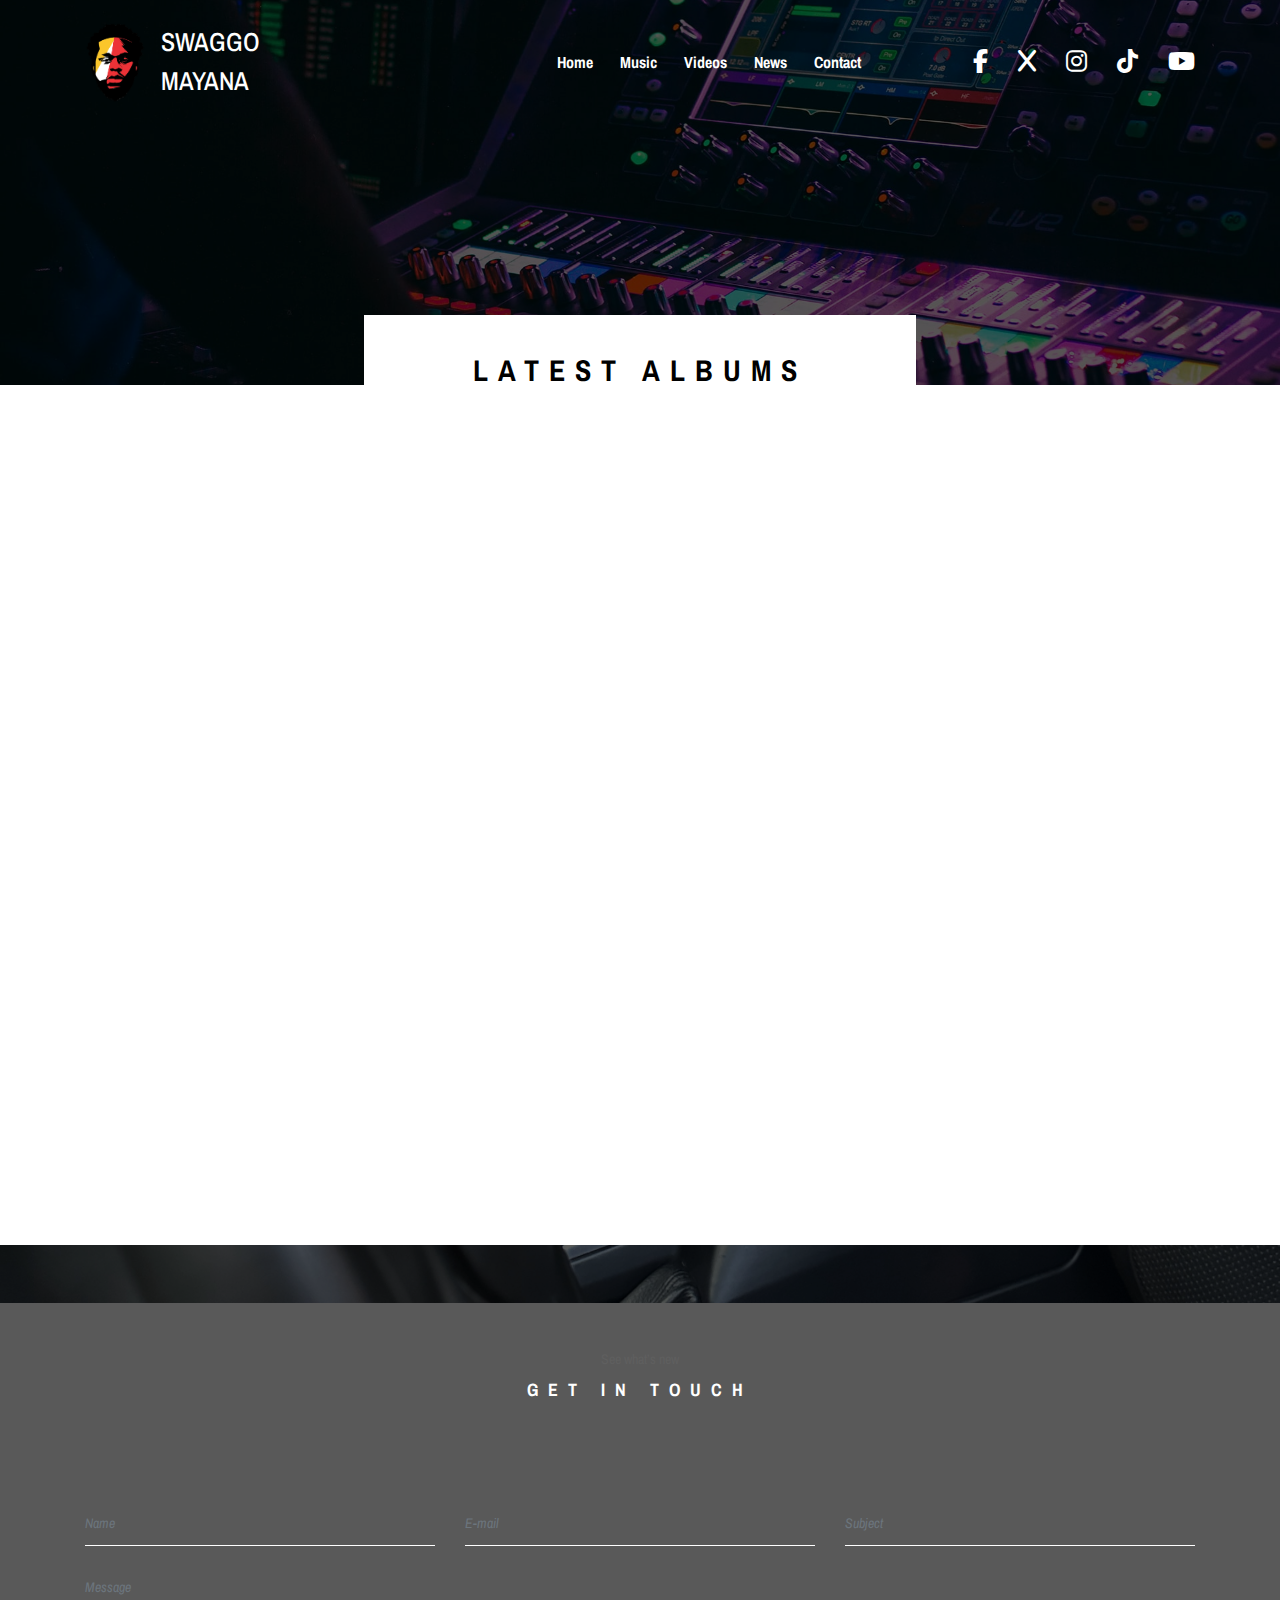
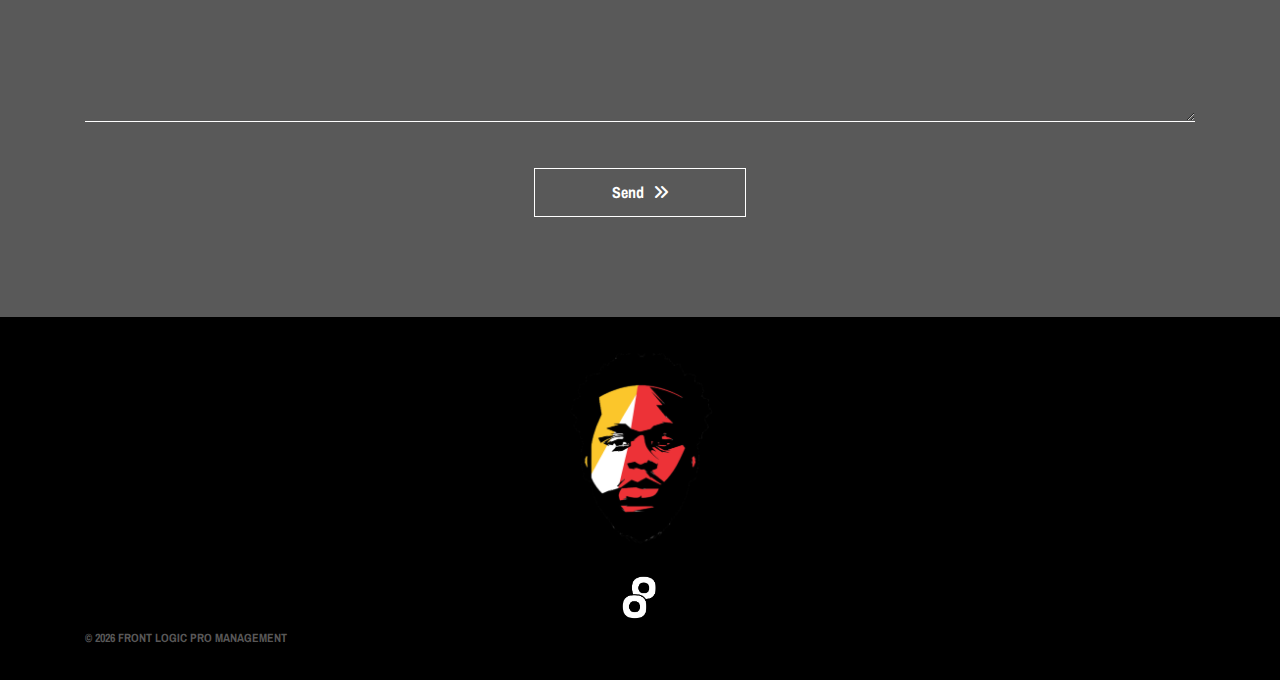
<file: albums-store.html>
<!DOCTYPE html>
<html lang="en">

<head>
    <meta charset="UTF-8">
    <meta name="description" content="">
    <meta http-equiv="X-UA-Compatible" content="IE=edge">
    <meta name="viewport" content="width=device-width, initial-scale=1, shrink-to-fit=no">
    <!-- The above 4 meta tags *must* come first in the head; any other head content must come *after* these tags -->

    <!-- Title -->
    <title>SWAGGO MAYANA - Modern Music </title>

    <!-- Favicon -->
    <link rel="icon" href="img/core-img/favicon.ico">

    <!-- Stylesheet -->
    <link rel="stylesheet" href="style.css">
    <style>
        .music-albums {
            display: flex;
            flex-wrap: wrap;
            justify-content: center;
            gap: 20px;
            padding: 2rem 1rem 1rem 1rem;
        }

        .music-player iframe {
            max-width: 100%;
            height: 380px;
        }

        @media (max-width: 640px) {
            .music-player iframe {
                width: 100%;
                height: 380px;
                margin-top: 2rem;
            }
        }

        /* Specific adjustment for Audiomack */
        .music-player[data-service="audiomack"] iframe {
            height: 400px;
        }
    </style>
    <link rel="stylesheet" href="https://cdnjs.cloudflare.com/ajax/libs/font-awesome/6.4.0/css/all.min.css">

</head>

<body>
    <!-- Preloader -->
    <div class="preloader d-flex align-items-center justify-content-center">
        <div class="lds-ellipsis">
            <div></div>
            <div></div>
            <div></div>
            <div></div>
        </div>
    </div>

    <!-- ##### Header Area Start ##### -->
    <header class="header-area">
        <!-- Navbar Area -->
        <div class="oneMusic-main-menu">
            <div class="classy-nav-container breakpoint-off">
                <div class="container">
                    <!-- Menu -->
                    <nav class="classy-navbar justify-content-between" id="oneMusicNav">

                        <!-- Nav brand -->
                        <a href="index.html" class="nav-brand" style="display: flex;"><img src="img/core-img/logo.png"
                                width="60" height="60" alt=""><span style="color: white; margin-left: 1rem;">SWAGGO
                                MAYANA</span></a>

                        <!-- Navbar Toggler -->
                        <div class="classy-navbar-toggler">
                            <span class="navbarToggler"><span></span><span></span><span></span></span>
                        </div>

                        <!-- Menu -->
                        <div class="classy-menu">

                            <!-- Close Button -->
                            <div class="classycloseIcon">
                                <div class="cross-wrap"><span class="top"></span><span class="bottom"></span></div>
                            </div>

                            <!-- Nav Start -->
                            <div class="classynav">
                                <ul>
                                    <li><a href="index.html">Home</a></li>
                                    <li><a href="albums-store.html">Music</a></li>
                                    <li><a href="videos.html">Videos</a></li>
                                    <li><a href="blog.html">News</a></li>
                                    <li><a href="contact.html">Contact</a></li>
                                </ul>


                                <div class="login-register-cart-button d-flex align-items-center">
                                    <div class="contact-social-info" style="display: flex; gap: 30px;">
                                        <a href="https://web.facebook.com/SwaggoMayana/" data-toggle="tooltip"
                                            data-placement="top" title="Facebook">
                                            <i class="fab fa-facebook-f" aria-hidden="true"
                                                style="font-size: 24px; color: white;"></i>
                                        </a>
                                        <a href="https://x.com/SwaggoMayana" data-toggle="tooltip" data-placement="top"
                                            title="Twitter">
                                            <i class="fab fa-x" aria-hidden="true"
                                                style="font-size: 24px; color: white;"></i>
                                        </a>
                                        <a href="https://www.instagram.com/swaggomayana/" data-toggle="tooltip"
                                            data-placement="top" title="Instagram">
                                            <i class="fab fa-instagram" aria-hidden="true"
                                                style="font-size: 24px; color: white;"></i>
                                        </a>
                                        <a href="https://www.tiktok.com/@swaggomayana" data-toggle="tooltip"
                                            data-placement="top" title="TikTok">
                                            <i class="fab fa-tiktok" aria-hidden="true"
                                                style="font-size: 24px; color: white;"></i>
                                        </a>
                                        <a href="https://www.youtube.com/@swaggomayana" data-toggle="tooltip"
                                            data-placement="top" title="YouTube">
                                            <i class="fab fa-youtube" aria-hidden="true"
                                                style="font-size: 24px; color: white;"></i>
                                        </a>
                                    </div>
                                </div>
                            </div>
                            <!-- Nav End -->

                        </div>
                    </nav>
                </div>
            </div>
        </div>
    </header>
    <!-- ##### Header Area End ##### -->

    <!-- ##### Breadcumb Area Start ##### -->
    <section class="breadcumb-area bg-img bg-overlay" style="background-image: url(img/bg-img/breadcumb3.jpg);">
        <div class="bradcumbContent">
            <h2>Latest Albums</h2>
        </div>
    </section>
    <!-- ##### Breadcumb Area End ##### -->

    <div class="music-albums">
        <div class="music-player" data-service="spotify" data-id="6XeIkswgcdsPIEDInL0VRS"></div>
        <div class="music-player" data-service="spotify" data-id="56NqUtakzaVRKOXvtlycYe"></div>
        <div class="music-player" data-service="spotify" data-id="22rOjbIatASV06Em8LYWLa"></div>
        <div class="music-player" data-service="apple" data-id="1721166798"></div>
        <div class="music-player" data-service="audiomack" data-artist="Swaggomayana" data-album="blood-sweat-love">
        </div>
    </div>



    <!-- ##### Contact Area Start ##### -->
    <section class="contact-area section-padding-100 bg-img bg-overlay bg-fixed has-bg-img"
        style="background-image: url(img/bg-img/bg-2.jpg);">
        <div class="container">
            <div class="row">
                <div class="col-12">
                    <div class="section-heading white">
                        <p>See what’s new</p>
                        <h2>Get In Touch</h2>
                    </div>
                </div>
            </div>

            <div class="row">
                <div class="col-12">
                    <!-- Contact Form Area -->
                    <div class="contact-form-area">
                        <form action="#" method="post">
                            <div class="row">
                                <div class="col-md-6 col-lg-4">
                                    <div class="form-group">
                                        <input type="text" class="form-control" id="name" placeholder="Name">
                                    </div>
                                </div>
                                <div class="col-md-6 col-lg-4">
                                    <div class="form-group">
                                        <input type="email" class="form-control" id="email" placeholder="E-mail">
                                    </div>
                                </div>
                                <div class="col-lg-4">
                                    <div class="form-group">
                                        <input type="text" class="form-control" id="subject" placeholder="Subject">
                                    </div>
                                </div>
                                <div class="col-12">
                                    <div class="form-group">
                                        <textarea name="message" class="form-control" id="message" cols="30" rows="10"
                                            placeholder="Message"></textarea>
                                    </div>
                                </div>
                                <div class="col-12 text-center">
                                    <button class="btn oneMusic-btn mt-30" type="submit">Send <i
                                            class="fa fa-angle-double-right"></i></button>
                                </div>
                            </div>
                        </form>
                    </div>
                </div>
            </div>
        </div>
    </section>
    <!-- ##### Contact Area End ##### -->

    <!-- ##### Footer Area Start ##### -->
    <footer class="footer-area">
        <div class="container">
            <div class="row justify-content-center mb-4">
                <div class="col-12 text-center">
                    <a href="#"><img src="img/core-img/logo.png" alt="Logo" style="max-width: 150px; height: auto;"></a>
                </div>
            </div>
            <div class="row justify-content-center mb-1">
                <div class="col-12 text-center">
                    <a href="#"><img src="img/core-img/company_1.png" alt="Logo"
                            style="max-width: 50px; height: auto;"></a>
                </div>
                <!-- <div class="col-12 text-center">
                    <a href="#"><img src="img/core-img/company_2.png" alt="Logo"
                            style="max-width: 85px; height: auto;"></a>
                </div> -->
            </div>
            <p class="copywrite-text">
                <a href="#">
                    &copy;
                    <script>document.write(new Date().getFullYear());</script> FRONT LOGIC PRO MANAGEMENT
                </a>
            </p>
        </div>
    </footer>
    <!-- ##### Footer Area Start ##### -->

    <!-- ##### All Javascript Script ##### -->
    <!-- jQuery-2.2.4 js -->
    <script src="js/jquery/jquery-2.2.4.min.js"></script>
    <!-- Popper js -->
    <script src="js/bootstrap/popper.min.js"></script>
    <!-- Bootstrap js -->
    <script src="js/bootstrap/bootstrap.min.js"></script>
    <!-- All Plugins js -->
    <script src="js/plugins/plugins.js"></script>
    <!-- Active js -->
    <script src="js/active.js"></script>

    <script>
        function loadMusicPlayers() {
            var playerElements = document.querySelectorAll('.music-player');
            for (var n = 0; n < playerElements.length; n++) {
                var service = playerElements[n].dataset.service;
                var iframe = document.createElement('iframe');

                switch (service) {
                    case 'spotify':
                        var albumId = playerElements[n].dataset.id;
                        iframe.setAttribute('src', 'https://open.spotify.com/embed/album/' + albumId);
                        iframe.setAttribute('allowtransparency', 'true');
                        iframe.setAttribute('allow', 'encrypted-media');
                        iframe.style.height = '380px';
                        break;
                    case 'apple':
                        var albumId = playerElements[n].dataset.id;
                        iframe.setAttribute('src', 'https://embed.music.apple.com/ng/album/' + albumId);
                        iframe.setAttribute('allow', 'autoplay *; encrypted-media *; fullscreen *');
                        iframe.setAttribute('sandbox', 'allow-forms allow-popups allow-same-origin allow-scripts allow-top-navigation-by-user-activation');
                        iframe.style.height = '380px';
                        break;
                    case 'audiomack':
                        var artist = playerElements[n].dataset.artist;
                        var album = playerElements[n].dataset.album;
                        iframe.setAttribute('src', 'https://audiomack.com/embed/' + artist + '/album/' + album);
                        iframe.setAttribute('scrolling', 'no');
                        iframe.setAttribute('title', album);
                        iframe.style.height = '400px';
                        break;
                }

                iframe.setAttribute('frameborder', '0');
                iframe.style.width = '100%';
                playerElements[n].appendChild(iframe);
            }
        }

        window.onload = loadMusicPlayers;
    </script>

</body>

</html>
</file>
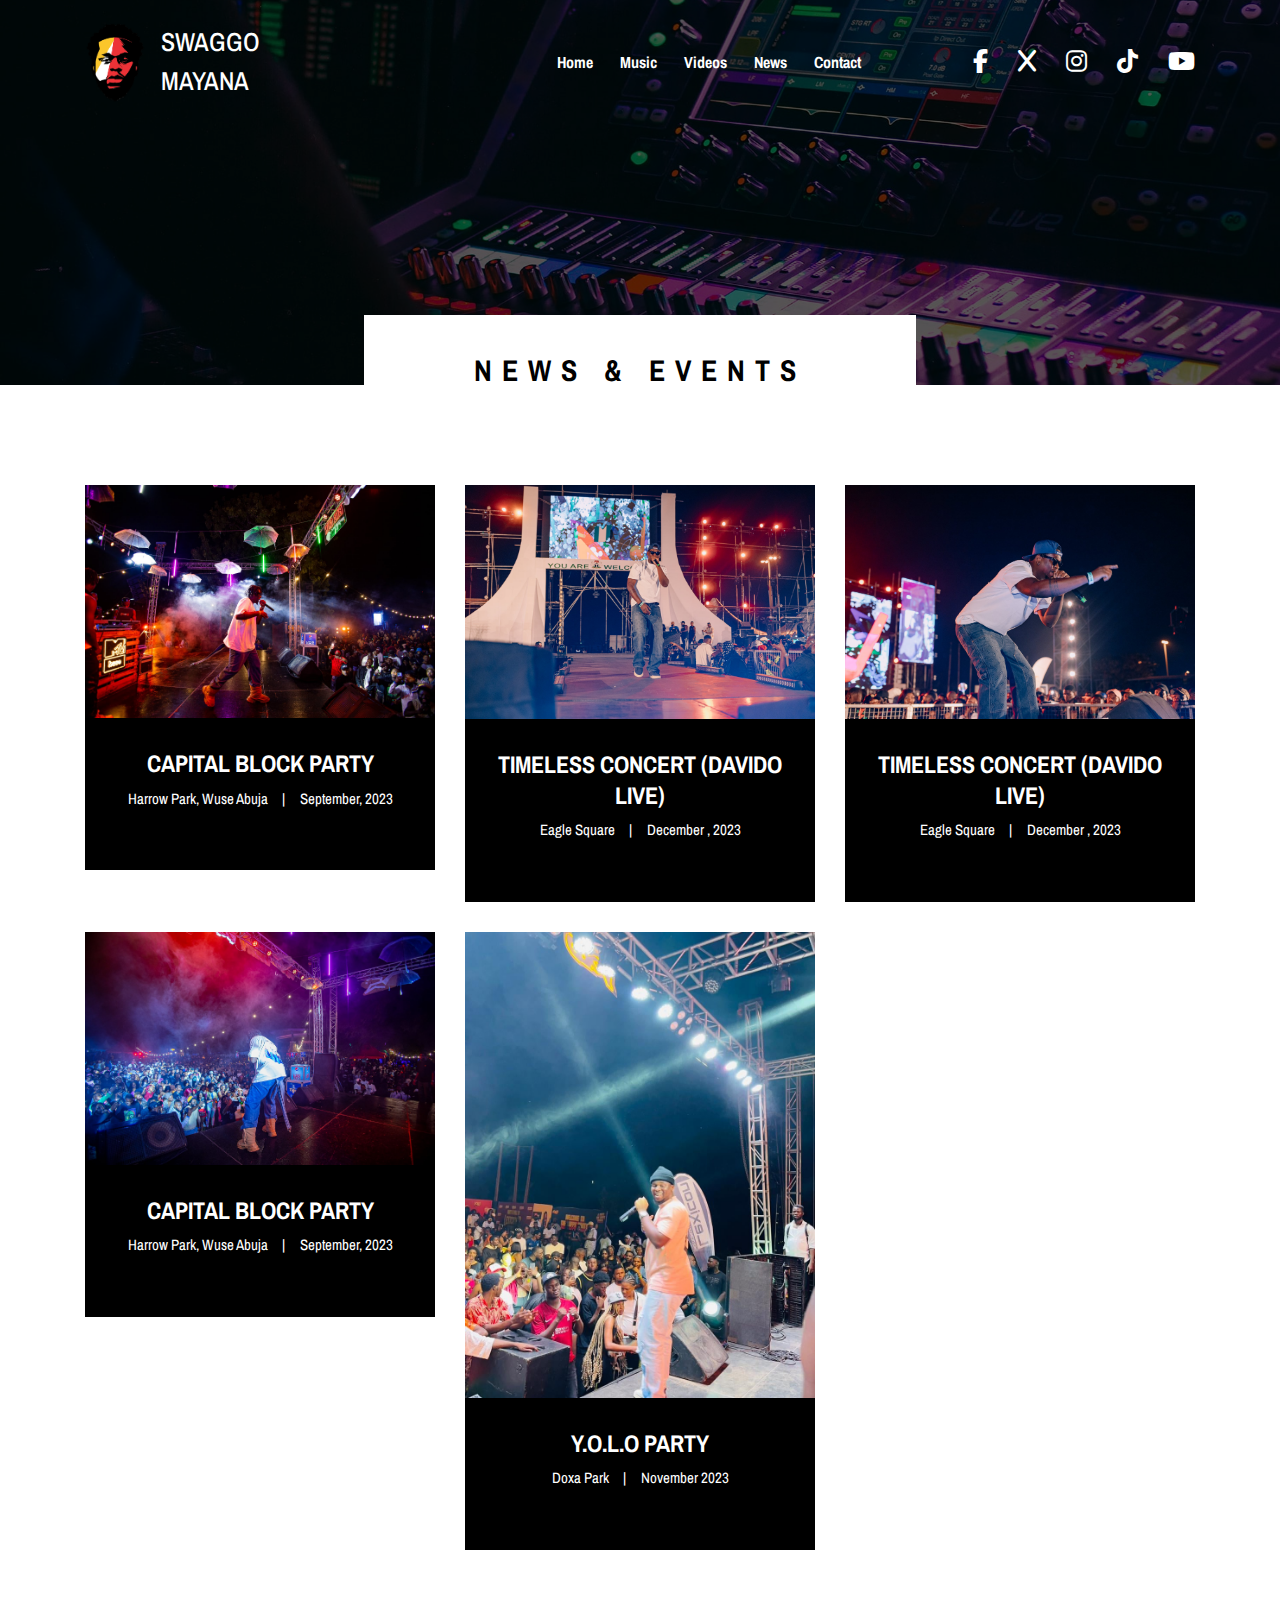
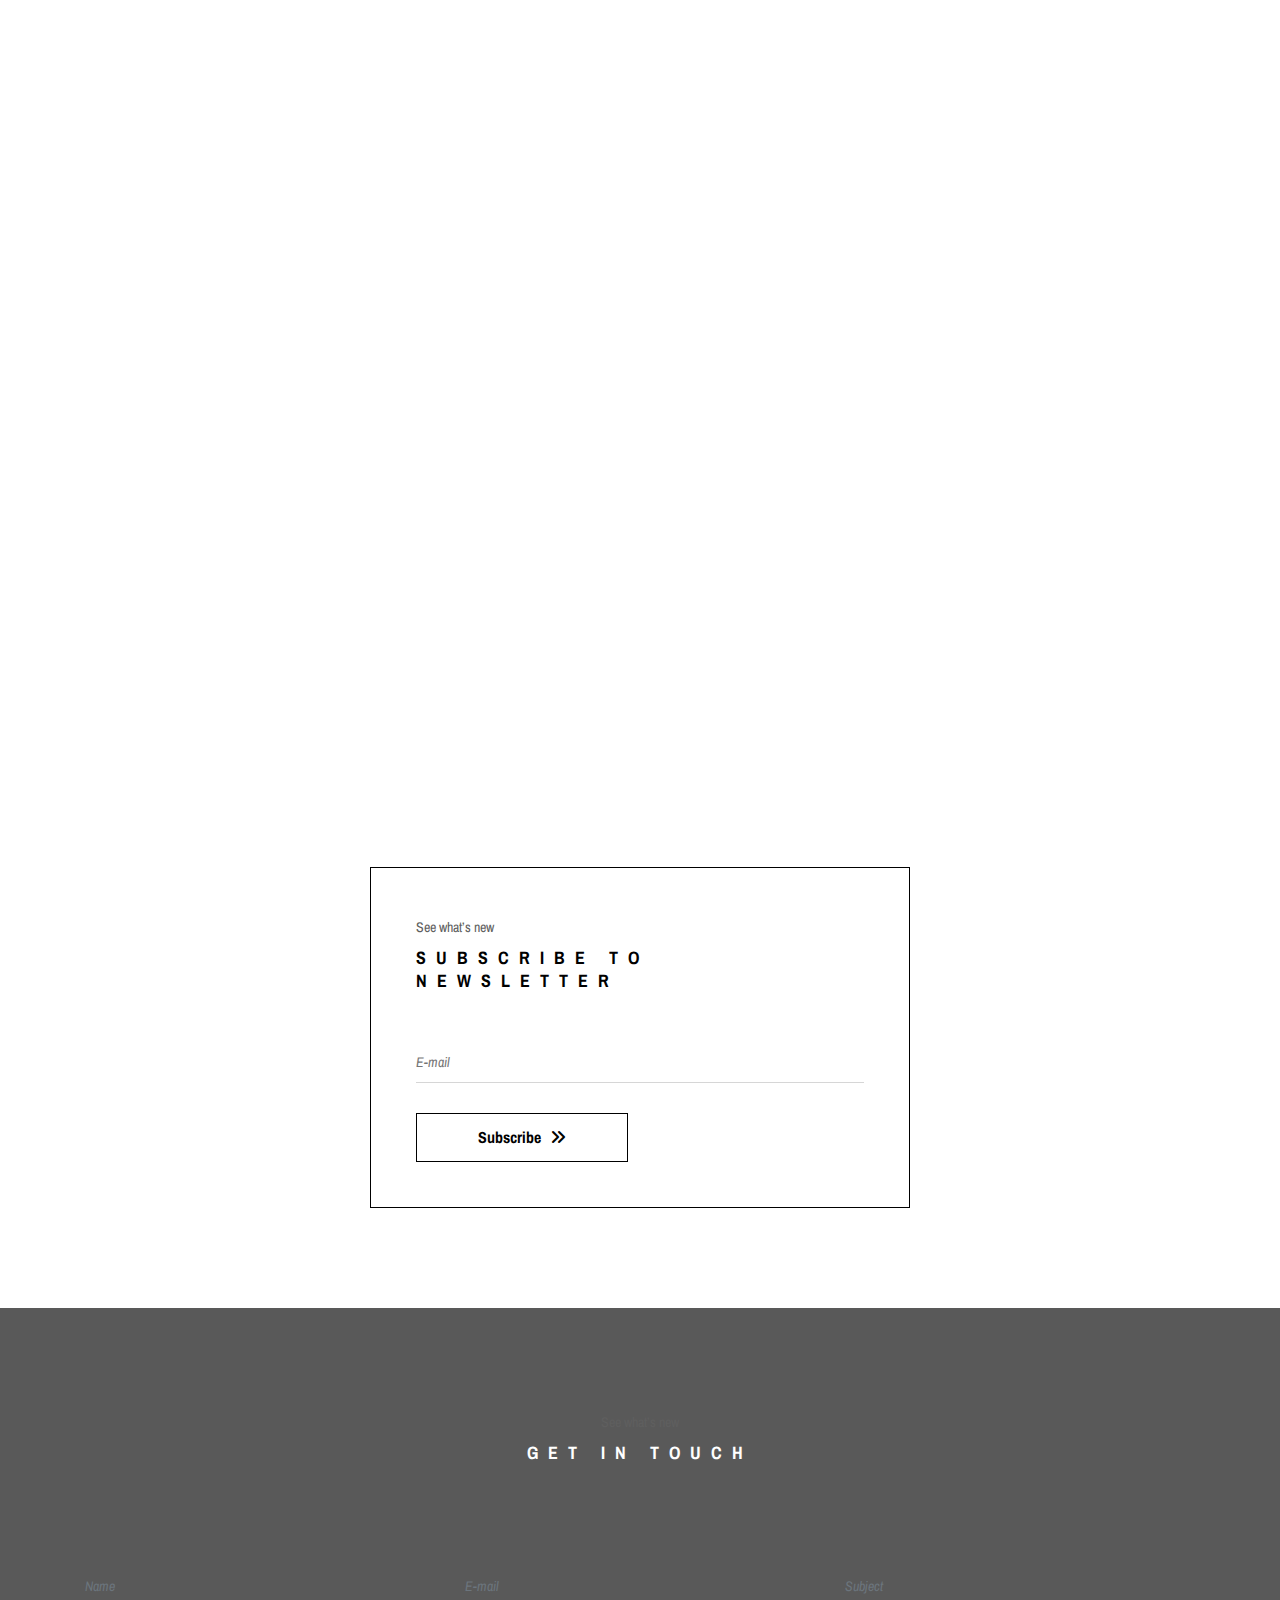
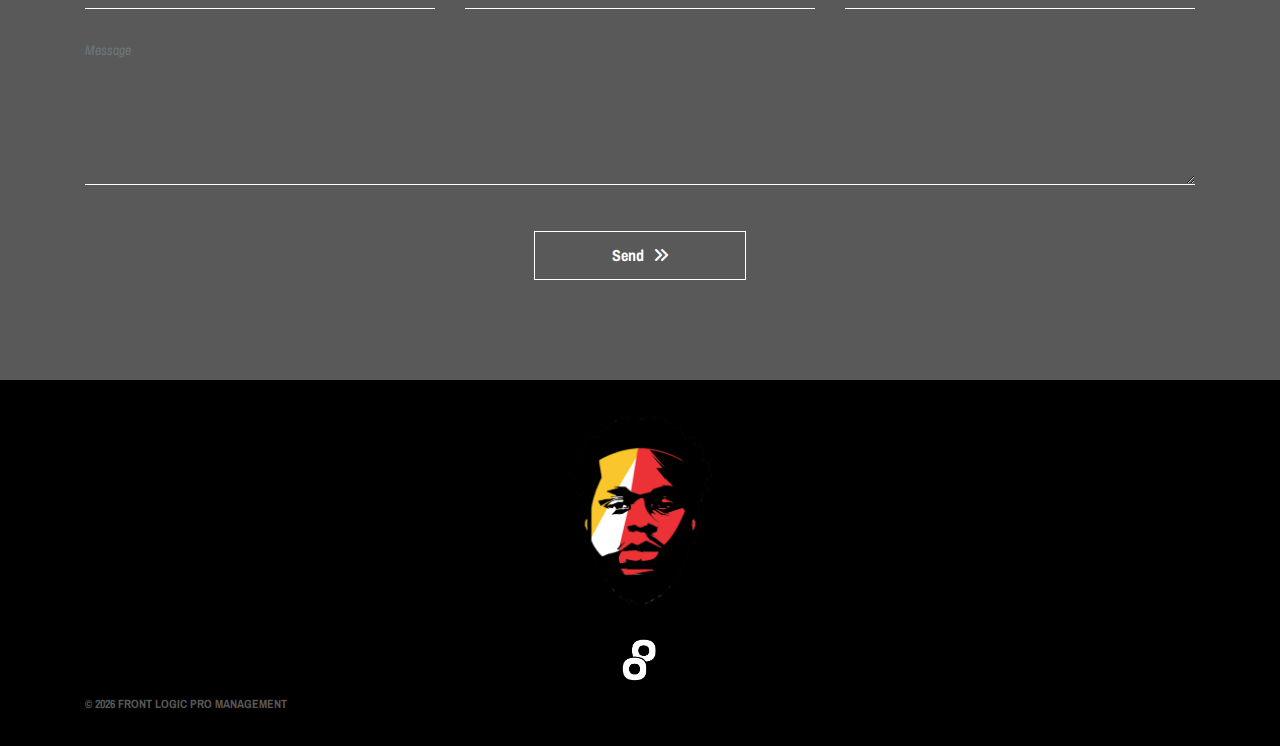
<file: blog.html>
<!DOCTYPE html>
<html lang="en">

<head>
    <meta charset="UTF-8">
    <meta name="description" content="">
    <meta http-equiv="X-UA-Compatible" content="IE=edge">
    <meta name="viewport" content="width=device-width, initial-scale=1, shrink-to-fit=no">
    <!-- The above 4 meta tags *must* come first in the head; any other head content must come *after* these tags -->

    <!-- Title -->
    <title>SWAGGO MAYANA - Modern Music </title>

    <!-- Favicon -->
    <link rel="icon" href="img/core-img/favicon.ico">

    <!-- Stylesheet -->
    <link rel="stylesheet" href="style.css">
    <link rel="stylesheet" href="https://cdnjs.cloudflare.com/ajax/libs/font-awesome/6.4.0/css/all.min.css">

</head>

<body>
    <!-- Preloader -->
    <div class="preloader d-flex align-items-center justify-content-center">
        <div class="lds-ellipsis">
            <div></div>
            <div></div>
            <div></div>
            <div></div>
        </div>
    </div>

    <!-- ##### Header Area Start ##### -->
    <header class="header-area">
        <!-- Navbar Area -->
        <div class="oneMusic-main-menu">
            <div class="classy-nav-container breakpoint-off">
                <div class="container">
                    <!-- Menu -->
                    <nav class="classy-navbar justify-content-between" id="oneMusicNav">

                        <!-- Nav brand -->
                        <a href="index.html" class="nav-brand" style="display: flex;"><img src="img/core-img/logo.png"
                                width="60" height="60" alt=""><span style="color: white; margin-left: 1rem;">SWAGGO
                                MAYANA</span></a>

                        <!-- Navbar Toggler -->
                        <div class="classy-navbar-toggler">
                            <span class="navbarToggler"><span></span><span></span><span></span></span>
                        </div>

                        <!-- Menu -->
                        <div class="classy-menu">

                            <!-- Close Button -->
                            <div class="classycloseIcon">
                                <div class="cross-wrap"><span class="top"></span><span class="bottom"></span></div>
                            </div>

                            <!-- Nav Start -->
                            <div class="classynav">
                                <ul>
                                    <li><a href="index.html">Home</a></li>
                                    <li><a href="albums-store.html">Music</a></li>
                                    <li><a href="videos.html">Videos</a></li>
                                    <li><a href="blog.html">News</a></li>
                                    <li><a href="contact.html">Contact</a></li>
                                </ul>


                                <div class="login-register-cart-button d-flex align-items-center">
                                    <div class="contact-social-info" style="display: flex; gap: 30px;">
                                        <a href="https://web.facebook.com/SwaggoMayana/" data-toggle="tooltip"
                                            data-placement="top" title="Facebook">
                                            <i class="fab fa-facebook-f" aria-hidden="true"
                                                style="font-size: 24px; color: white;"></i>
                                        </a>
                                        <a href="https://x.com/SwaggoMayana" data-toggle="tooltip" data-placement="top"
                                            title="Twitter">
                                            <i class="fab fa-x" aria-hidden="true"
                                                style="font-size: 24px; color: white;"></i>
                                        </a>
                                        <a href="https://www.instagram.com/swaggomayana/" data-toggle="tooltip"
                                            data-placement="top" title="Instagram">
                                            <i class="fab fa-instagram" aria-hidden="true"
                                                style="font-size: 24px; color: white;"></i>
                                        </a>
                                        <a href="https://www.tiktok.com/@swaggomayana" data-toggle="tooltip"
                                            data-placement="top" title="TikTok">
                                            <i class="fab fa-tiktok" aria-hidden="true"
                                                style="font-size: 24px; color: white;"></i>
                                        </a>
                                        <a href="https://www.youtube.com/@swaggomayana" data-toggle="tooltip"
                                            data-placement="top" title="YouTube">
                                            <i class="fab fa-youtube" aria-hidden="true"
                                                style="font-size: 24px; color: white;"></i>
                                        </a>
                                    </div>
                                </div>
                            </div>
                            <!-- Nav End -->

                        </div>
                    </nav>
                </div>
            </div>
        </div>
    </header>
    <!-- ##### Header Area End ##### -->

    <!-- ##### Breadcumb Area Start ##### -->
    <section class="breadcumb-area bg-img bg-overlay" style="background-image: url(img/bg-img/breadcumb3.jpg);">
        <div class="bradcumbContent">
            <h2>News & Events</h2>
        </div>
    </section>
    <!-- ##### Breadcumb Area End ##### -->

    <!-- ##### Events Area Start ##### -->
    <section class="events-area section-padding-100">
        <div class="container">
            <div class="row">

                <!-- Single Event Area -->
                <div class="col-12 col-md-6 col-lg-4">
                    <div class="single-event-area mb-30">
                        <div class="event-thumbnail">
                            <img src="img/bg-img/show_1.jpeg" alt="">
                        </div>
                        <div class="event-text">
                            <h4>Capital Block Party</h4>
                            <div class="event-meta-data">
                                <a href="#" class="event-place">Harrow Park, Wuse Abuja</a>
                                <a href="#" class="event-date">September, 2023</a>
                            </div>
                            <!-- <a href="#" class="btn see-more-btn">See Event</a> -->
                        </div>
                    </div>
                </div>

                <!-- Single Event Area -->
                <div class="col-12 col-md-6 col-lg-4">
                    <div class="single-event-area mb-30">
                        <div class="event-thumbnail">
                            <img src="img/bg-img/show_2.jpeg" alt="">
                        </div>
                        <div class="event-text">
                            <h4>Timeless Concert (Davido Live)</h4>
                            <div class="event-meta-data">
                                <a href="#" class="event-place">Eagle Square</a>
                                <a href="#" class="event-date">December , 2023</a>
                            </div>
                            <!-- <a href="#" class="btn see-more-btn">See Event</a> -->
                        </div>
                    </div>
                </div>

                <!-- Single Event Area -->
                <div class="col-12 col-md-6 col-lg-4">
                    <div class="single-event-area mb-30">
                        <div class="event-thumbnail">
                            <img src="img/bg-img/show_3.jpeg" alt="">
                        </div>
                        <div class="event-text">
                            <h4>Timeless Concert (Davido Live)</h4>
                            <div class="event-meta-data">
                                <a href="#" class="event-place">Eagle Square</a>
                                <a href="#" class="event-date">December , 2023</a>
                            </div>
                            <!-- <a href="#" class="btn see-more-btn">See Event</a> -->
                        </div>
                    </div>
                </div>

                <!-- Single Event Area -->
                <div class="col-12 col-md-6 col-lg-4">
                    <div class="single-event-area mb-30">
                        <div class="event-thumbnail">
                            <img src="img/bg-img/show_4.jpeg" alt="">
                        </div>
                        <div class="event-text">
                            <h4>Capital Block Party</h4>
                            <div class="event-meta-data">
                                <a href="#" class="event-place">Harrow Park, Wuse Abuja</a>
                                <a href="#" class="event-date">September, 2023</a>
                            </div>
                            <!-- <a href="#" class="btn see-more-btn">See Event</a> -->
                        </div>
                    </div>
                </div>

                <!-- Single Event Area -->
                <div class="col-12 col-md-6 col-lg-4">
                    <div class="single-event-area mb-30">
                        <div class="event-thumbnail">
                            <img src="img/bg-img/show_5.jpeg" alt="">
                        </div>
                        <div class="event-text">
                            <h4>Y.O.L.O Party</h4>
                            <div class="event-meta-data">
                                <a href="#" class="event-place">Doxa Park</a>
                                <a href="#" class="event-date">November 2023</a>
                            </div>
                            <!-- <a href="#" class="btn see-more-btn">See Event</a> -->
                        </div>
                    </div>
                </div>

            <!-- <div class="row">
                <div class="col-12">
                    <div class="load-more-btn text-center mt-70">
                        <a href="#" class="btn oneMusic-btn">Load More <i class="fa fa-angle-double-right"></i></a>
                    </div>
                </div>
            </div> -->
        </div>
    </section>
    <!-- ##### Events Area End ##### -->

    <!-- ##### Blog Area Start ##### -->
    <div class="blog-area section-padding-100">
        <div class="container">
            <div class="row">
                <div class="col-12 col-lg-9">

                    <!-- Single Post Start -->
                    <div class="single-blog-post mb-100 wow fadeInUp" data-wow-delay="100ms">
                        <!-- Post Thumb -->
                        <div class="blog-post-thumb mt-30">
                            <a href="https://albumtalks.com/swaggo-mayana-unveils-debut-ep-blood-sweat-love/" target="_blank"><img src="img/bg-img/ep_1.png" alt=""></a>
                            <!-- Post Date -->
                            <div class="post-date">
                                <span>29</span>
                                <span>Dec ‘23</span>
                            </div>
                        </div>
                    </div>


                    <!-- Pagination -->
                    <!-- <div class="oneMusic-pagination-area wow fadeInUp" data-wow-delay="300ms">
                        <nav>
                            <ul class="pagination">
                                <li class="page-item active"><a class="page-link" href="#">01</a></li>
                                <li class="page-item"><a class="page-link" href="#">02</a></li>
                                <li class="page-item"><a class="page-link" href="#">03</a></li>
                            </ul>
                        </nav>
                    </div> -->
                </div>
            </div>
        </div>
    </div>
    <!-- ##### Blog Area End ##### -->



    <!-- ##### Newsletter & Testimonials Area Start ##### -->
    <section class="newsletter-testimonials-area">
        <div class="container">
            <div class="row justify-content-center">

                <!-- Newsletter Area -->
                <div class="col-12 col-lg-6">
                    <div class="newsletter-area mb-100">
                        <div class="section-heading text-left mb-50">
                            <p>See what’s new</p>
                            <h2>Subscribe to newsletter</h2>
                        </div>
                        <div class="newsletter-form">
                            <form action="#">
                                <input type="search" name="search" id="newsletterSearch" placeholder="E-mail">
                                <button type="submit" class="btn oneMusic-btn">Subscribe <i
                                        class="fa fa-angle-double-right"></i></button>
                            </form>
                        </div>
                    </div>
                </div>
            </div>
        </div>
    </section>
    <!-- ##### Newsletter & Testimonials Area End ##### -->

    <!-- ##### Contact Area Start ##### -->
    <section class="contact-area section-padding-100 bg-img bg-overlay bg-fixed has-bg-img"
        style="background-image: url(img/bg-img/bg-2.jpg);">
        <div class="container">
            <div class="row">
                <div class="col-12">
                    <div class="section-heading white">
                        <p>See what’s new</p>
                        <h2>Get In Touch</h2>
                    </div>
                </div>
            </div>

            <div class="row">
                <div class="col-12">
                    <!-- Contact Form Area -->
                    <div class="contact-form-area">
                        <form action="#" method="post">
                            <div class="row">
                                <div class="col-lg-4">
                                    <div class="form-group">
                                        <input type="text" class="form-control" id="name" placeholder="Name">
                                    </div>
                                </div>
                                <div class="col-lg-4">
                                    <div class="form-group">
                                        <input type="email" class="form-control" id="email" placeholder="E-mail">
                                    </div>
                                </div>
                                <div class="col-lg-4">
                                    <div class="form-group">
                                        <input type="text" class="form-control" id="subject" placeholder="Subject">
                                    </div>
                                </div>
                                <div class="col-12">
                                    <div class="form-group">
                                        <textarea name="message" class="form-control" id="message" cols="30" rows="10"
                                            placeholder="Message"></textarea>
                                    </div>
                                </div>
                                <div class="col-12 text-center">
                                    <button class="btn oneMusic-btn mt-30" type="submit">Send <i
                                            class="fa fa-angle-double-right"></i></button>
                                </div>
                            </div>
                        </form>
                    </div>
                </div>
            </div>
        </div>
    </section>
    <!-- ##### Contact Area End ##### -->

    <!-- ##### Footer Area Start ##### -->
    <footer class="footer-area">
        <div class="container">
            <div class="row justify-content-center mb-4">
                <div class="col-12 text-center">
                    <a href="#"><img src="img/core-img/logo.png" alt="Logo" style="max-width: 150px; height: auto;"></a>
                </div>
            </div>
            <div class="row justify-content-center mb-2">
                <div class="col-12 text-center">
                    <a href="#"><img src="img/core-img/company_1.png" alt="Logo"
                            style="max-width: 50px; height: auto;"></a>
                </div>
                <!-- <div class="col-12 text-center">
                    <a href="#"><img src="img/core-img/company_2.png" alt="Logo"
                            style="max-width: 85px; height: auto;"></a>
                </div> -->
            </div>
            <p class="copywrite-text">
                <a href="#">
                    &copy;
                    <script>document.write(new Date().getFullYear());</script> FRONT LOGIC PRO MANAGEMENT
                </a>
            </p>
        </div>
    </footer>
    <!-- ##### Footer Area Start ##### -->

    <!-- ##### All Javascript Script ##### -->
    <!-- jQuery-2.2.4 js -->
    <script src="js/jquery/jquery-2.2.4.min.js"></script>
    <!-- Popper js -->
    <script src="js/bootstrap/popper.min.js"></script>
    <!-- Bootstrap js -->
    <script src="js/bootstrap/bootstrap.min.js"></script>
    <!-- All Plugins js -->
    <script src="js/plugins/plugins.js"></script>
    <!-- Active js -->
    <script src="js/active.js"></script>
</body>

</html>
</file>
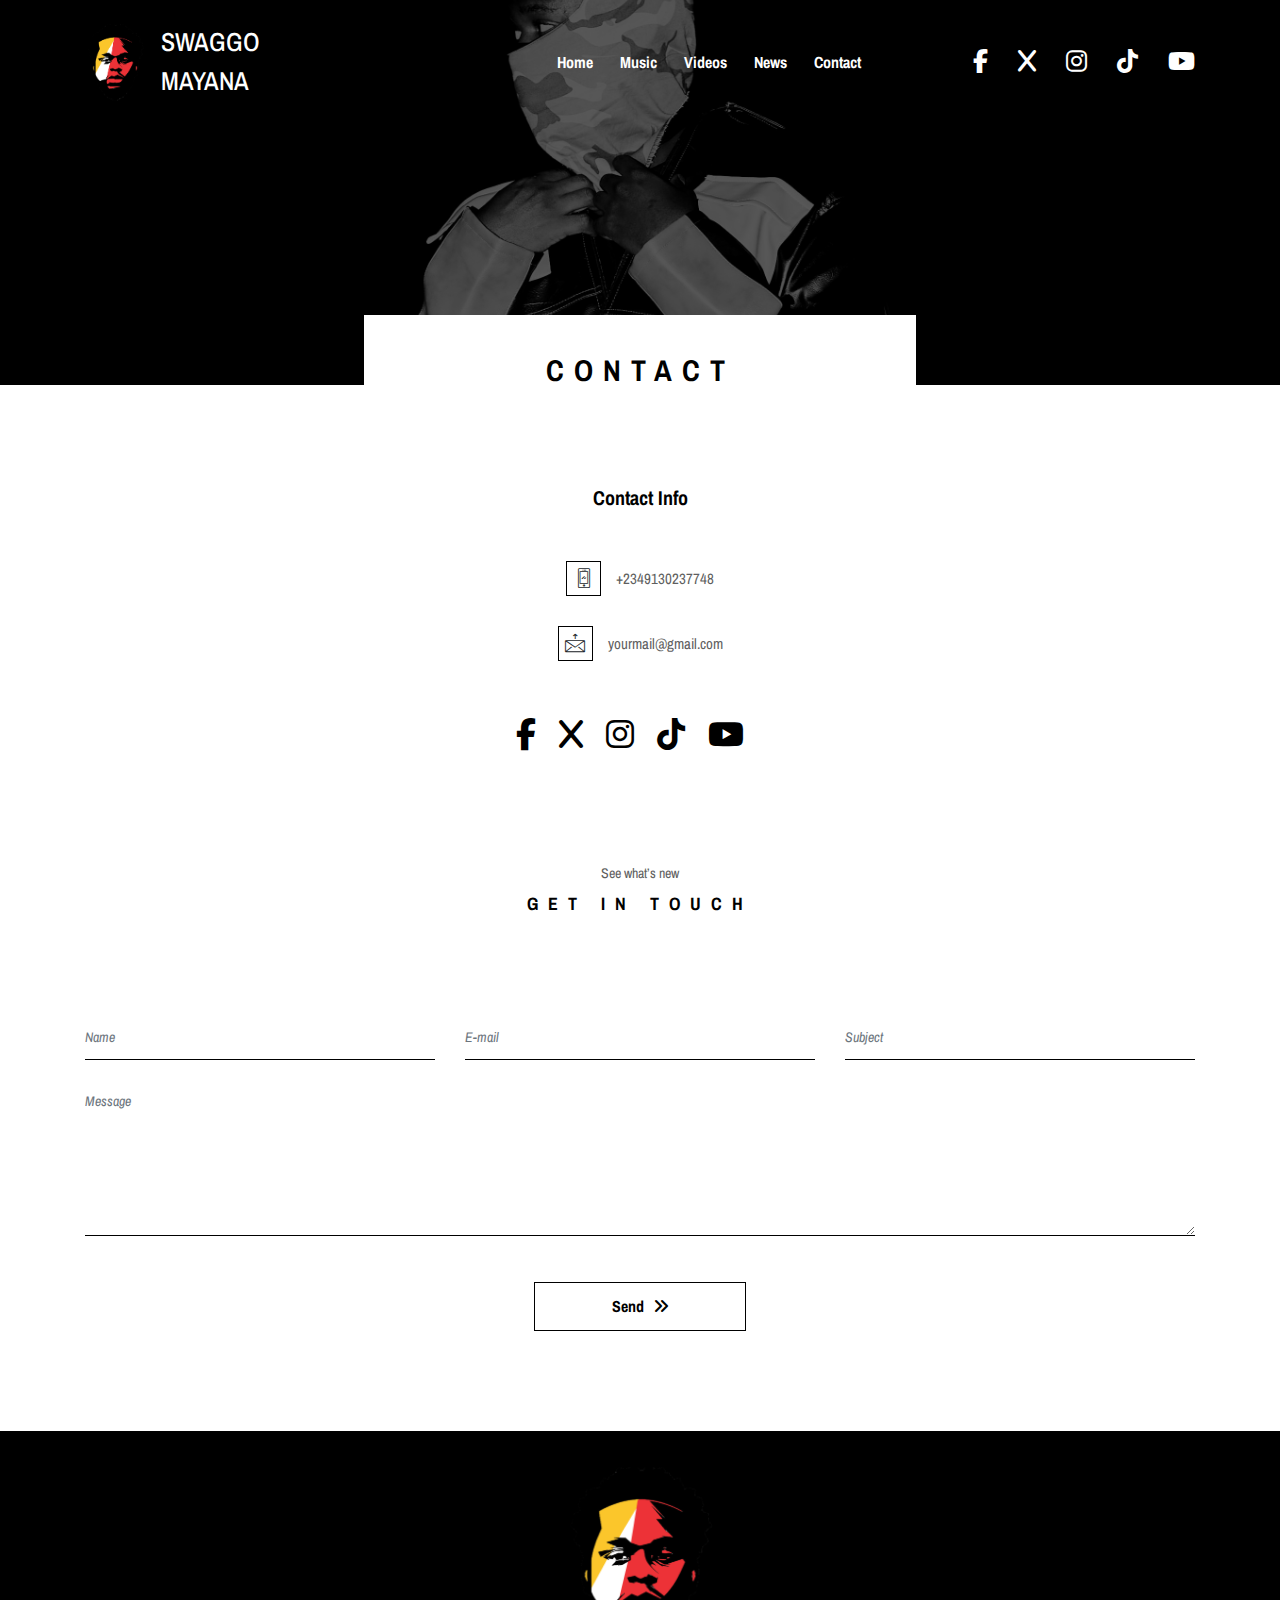
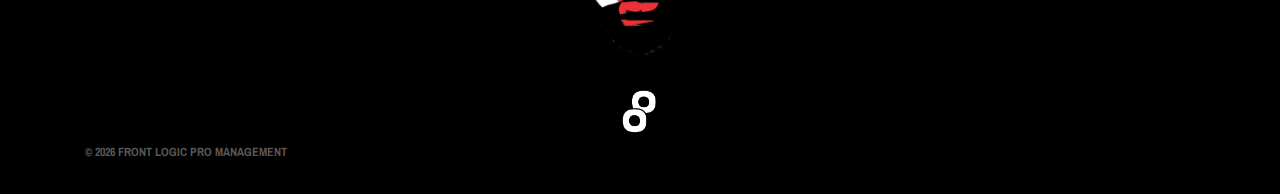
<file: contact.html>
<!DOCTYPE html>
<html lang="en">

<head>
    <meta charset="UTF-8">
    <meta name="description" content="">
    <meta http-equiv="X-UA-Compatible" content="IE=edge">
    <meta name="viewport" content="width=device-width, initial-scale=1, shrink-to-fit=no">
    <!-- The above 4 meta tags *must* come first in the head; any other head content must come *after* these tags -->

    <!-- Title -->
    <title>SWAGGO MAYANA - Modern Music </title>

    <!-- Favicon -->
    <link rel="icon" href="img/core-img/favicon.ico">

    <!-- Stylesheet -->
    <link rel="stylesheet" href="style.css">
    <link rel="stylesheet" href="https://cdnjs.cloudflare.com/ajax/libs/font-awesome/6.4.0/css/all.min.css">
</head>

<body>
    <!-- Preloader -->
    <div class="preloader d-flex align-items-center justify-content-center">
        <div class="lds-ellipsis">
            <div></div>
            <div></div>
            <div></div>
            <div></div>
        </div>
    </div>

    <!-- ##### Header Area Start ##### -->
    <header class="header-area">
        <!-- Navbar Area -->
        <div class="oneMusic-main-menu">
            <div class="classy-nav-container breakpoint-off">
                <div class="container">
                    <!-- Menu -->
                    <nav class="classy-navbar justify-content-between" id="oneMusicNav">

                        <!-- Nav brand -->
                        <a href="index.html" class="nav-brand" style="display: flex;"><img src="img/core-img/logo.png"
                                width="60" height="60" alt=""><span style="color: white; margin-left: 1rem;">SWAGGO
                                MAYANA</span></a>

                        <!-- Navbar Toggler -->
                        <div class="classy-navbar-toggler">
                            <span class="navbarToggler"><span></span><span></span><span></span></span>
                        </div>

                        <!-- Menu -->
                        <div class="classy-menu">

                            <!-- Close Button -->
                            <div class="classycloseIcon">
                                <div class="cross-wrap"><span class="top"></span><span class="bottom"></span></div>
                            </div>

                            <!-- Nav Start -->
                            <div class="classynav">
                                <ul>
                                    <li><a href="index.html">Home</a></li>
                                    <li><a href="albums-store.html">Music</a></li>
                                    <li><a href="videos.html">Videos</a></li>
                                    <li><a href="blog.html">News</a></li>
                                    <li><a href="contact.html">Contact</a></li>
                                </ul>


                                <div class="login-register-cart-button d-flex align-items-center">
                                    <div class="contact-social-info" style="display: flex; gap: 30px;">
                                        <a href="https://web.facebook.com/SwaggoMayana/" data-toggle="tooltip"
                                            data-placement="top" title="Facebook">
                                            <i class="fab fa-facebook-f" aria-hidden="true"
                                                style="font-size: 24px; color: white;"></i>
                                        </a>
                                        <a href="https://x.com/SwaggoMayana" data-toggle="tooltip" data-placement="top"
                                            title="Twitter">
                                            <i class="fab fa-x" aria-hidden="true"
                                                style="font-size: 24px; color: white;"></i>
                                        </a>
                                        <a href="https://www.instagram.com/swaggomayana/" data-toggle="tooltip"
                                            data-placement="top" title="Instagram">
                                            <i class="fab fa-instagram" aria-hidden="true"
                                                style="font-size: 24px; color: white;"></i>
                                        </a>
                                        <a href="https://www.tiktok.com/@swaggomayana" data-toggle="tooltip"
                                            data-placement="top" title="TikTok">
                                            <i class="fab fa-tiktok" aria-hidden="true"
                                                style="font-size: 24px; color: white;"></i>
                                        </a>
                                        <a href="https://www.youtube.com/@swaggomayana" data-toggle="tooltip"
                                            data-placement="top" title="YouTube">
                                            <i class="fab fa-youtube" aria-hidden="true"
                                                style="font-size: 24px; color: white;"></i>
                                        </a>
                                    </div>
                                </div>
                            </div>
                            <!-- Nav End -->

                        </div>
                    </nav>
                </div>
            </div>
        </div>
    </header>
    <!-- ##### Header Area End ##### -->

    <!-- ##### Breadcumb Area Start ##### -->
    <section class="breadcumb-area bg-img bg-overlay" style="background-image: url(img/bg-img/breadcumb.jpg);">
        <div class="bradcumbContent">
            <h2>Contact</h2>
        </div>
    </section>
    <!-- ##### Breadcumb Area End ##### -->

    <!-- ##### Contact Area Start ##### -->
    <section class="contact-area section-padding-100-0">
        <div class="container">
            <div class="row justify-content-center">
                <div class="col-12 col-md-8 col-lg-6">
                    <div class="contact-content mb-100 text-center">
                        <!-- Title -->
                        <div class="contact-title mb-50">
                            <h5>Contact Info</h5>
                        </div>

                        <!-- Single Contact Info -->
                        <!-- <div class="single-contact-info d-flex align-items-center justify-content-center mb-30">
                            <div class="icon mr-15">
                                <span class="icon-placeholder"></span>
                            </div>
                            <p>Abuja</p>
                        </div> -->

                        <!-- Single Contact Info -->
                        <div class="single-contact-info d-flex align-items-center justify-content-center mb-30">
                            <div class="icon mr-15">
                                <span class="icon-smartphone"></span>
                            </div>
                            <p>+2349130237748</p>
                        </div>

                        <!-- Single Contact Info -->
                        <div class="single-contact-info d-flex align-items-center justify-content-center mb-30">
                            <div class="icon mr-15">
                                <span class="icon-mail"></span>
                            </div>
                            <p>yourmail@gmail.com</p>
                        </div>

                        <div class="contact-social-info mt-50">
                            <a href="https://www.facebook.com/swaggomayana" data-toggle="tooltip" data-placement="top"
                                title="Facebook">
                                <i class="fab fa-facebook-f" aria-hidden="true"></i>
                            </a>
                            <a href="https://x.com/SwaggoMayana" data-toggle="tooltip" data-placement="top"
                                title="Twitter">
                                <i class="fab fa-x" aria-hidden="true"></i>
                            </a>
                            <a href="https://www.instagram.com/swaggomayana/" data-toggle="tooltip" data-placement="top"
                                title="Instagram">
                                <i class="fab fa-instagram" aria-hidden="true"></i>
                            </a>
                            <a href="https://www.tiktok.com/@swaggomayana" data-toggle="tooltip" data-placement="top"
                                title="TikTok">
                                <i class="fab fa-tiktok" aria-hidden="true"></i>
                            </a>
                            <a href="https://www.youtube.com/@swaggomayana" data-toggle="tooltip" data-placement="top"
                                title="YouTube">
                                <i class="fab fa-youtube" aria-hidden="true"></i>
                            </a>
                        </div>
                    </div>
                </div>
            </div>
        </div>
    </section>
    <!-- ##### Contact Area End ##### -->

    <!-- ##### Contact Area Start ##### -->
    <section class="contact-area section-padding-0-100">
        <div class="container">
            <div class="row">
                <div class="col-12">
                    <div class="section-heading">
                        <p>See what’s new</p>
                        <h2>Get In Touch</h2>
                    </div>
                </div>
            </div>

            <div class="row">
                <div class="col-12">
                    <!-- Contact Form Area -->
                    <div class="contact-form-area">
                        <form action="#" method="post">
                            <div class="row">
                                <div class="col-md-6 col-lg-4">
                                    <div class="form-group">
                                        <input type="text" class="form-control" id="name" placeholder="Name">
                                    </div>
                                </div>
                                <div class="col-md-6 col-lg-4">
                                    <div class="form-group">
                                        <input type="email" class="form-control" id="email" placeholder="E-mail">
                                    </div>
                                </div>
                                <div class="col-lg-4">
                                    <div class="form-group">
                                        <input type="text" class="form-control" id="subject" placeholder="Subject">
                                    </div>
                                </div>
                                <div class="col-12">
                                    <div class="form-group">
                                        <textarea name="message" class="form-control" id="message" cols="30" rows="10"
                                            placeholder="Message"></textarea>
                                    </div>
                                </div>
                                <div class="col-12 text-center">
                                    <button class="btn oneMusic-btn mt-30" type="submit">Send <i
                                            class="fa fa-angle-double-right"></i></button>
                                </div>
                            </div>
                        </form>
                    </div>
                </div>
            </div>
        </div>
    </section>
    <!-- ##### Contact Area End ##### -->

    <!-- ##### Footer Area Start ##### -->
    <footer class="footer-area">
        <div class="container">
            <div class="row justify-content-center mb-4">
                <div class="col-12 text-center">
                    <a href="#"><img src="img/core-img/logo.png" alt="Logo" style="max-width: 150px; height: auto;"></a>
                </div>
            </div>
            <div class="row justify-content-center mb-1
            ">
                <div class="col-12 text-center">
                    <a href="#"><img src="img/core-img/company_1.png" alt="Logo"
                            style="max-width: 50px; height: auto;"></a>
                </div>
                <!-- <div class="col-12 text-center">
                    <a href="#"><img src="img/core-img/company_2.png" alt="Logo"
                            style="max-width: 85px; height: auto;"></a>
                </div> -->
            </div>
            <p class="copywrite-text">
                <a href="#">
                    &copy;
                    <script>document.write(new Date().getFullYear());</script> FRONT LOGIC PRO MANAGEMENT
                </a>
            </p>
        </div>
    </footer>
    <!-- ##### Footer Area Start ##### -->

    <!-- ##### All Javascript Script ##### -->
    <!-- jQuery-2.2.4 js -->
    <script src="js/jquery/jquery-2.2.4.min.js"></script>
    <!-- Popper js -->
    <script src="js/bootstrap/popper.min.js"></script>
    <!-- Bootstrap js -->
    <script src="js/bootstrap/bootstrap.min.js"></script>
    <!-- All Plugins js -->
    <script src="js/plugins/plugins.js"></script>
    <!-- Active js -->
    <script src="js/active.js"></script>
</body>

</html>
</file>
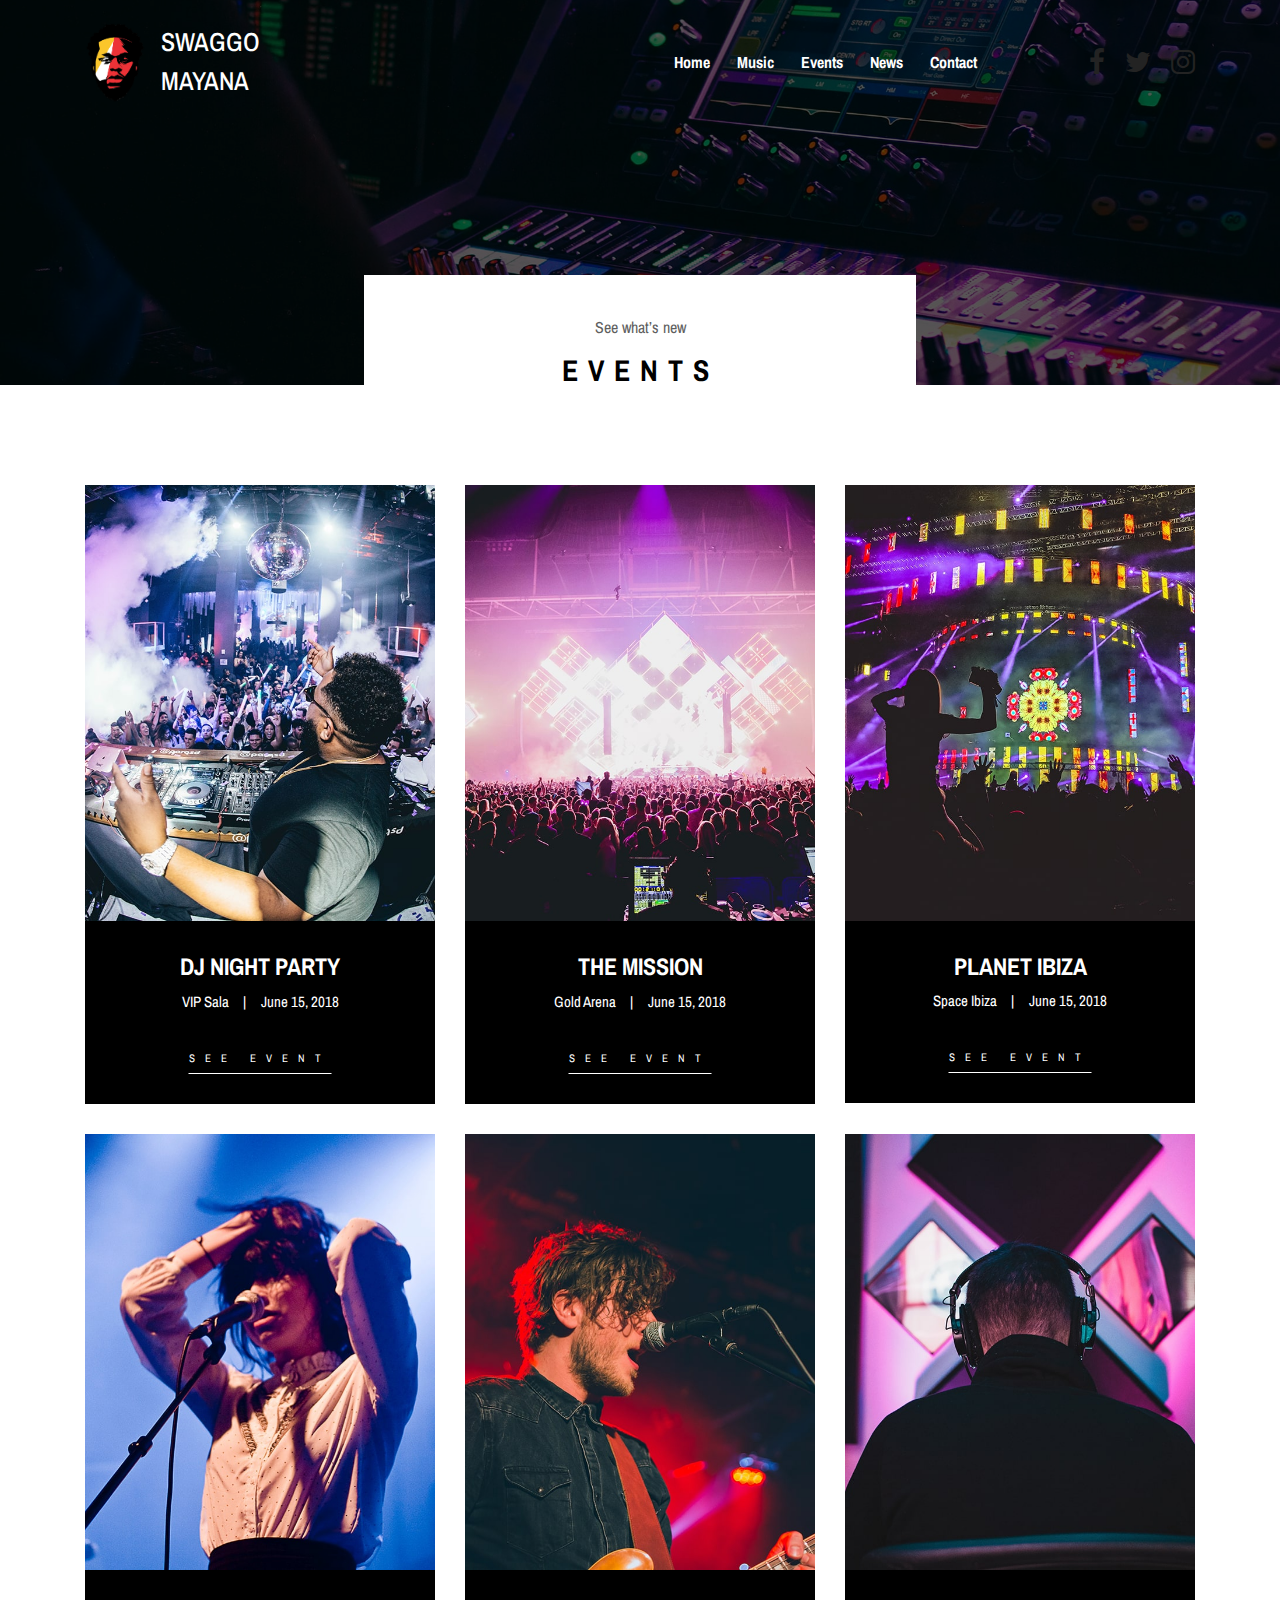
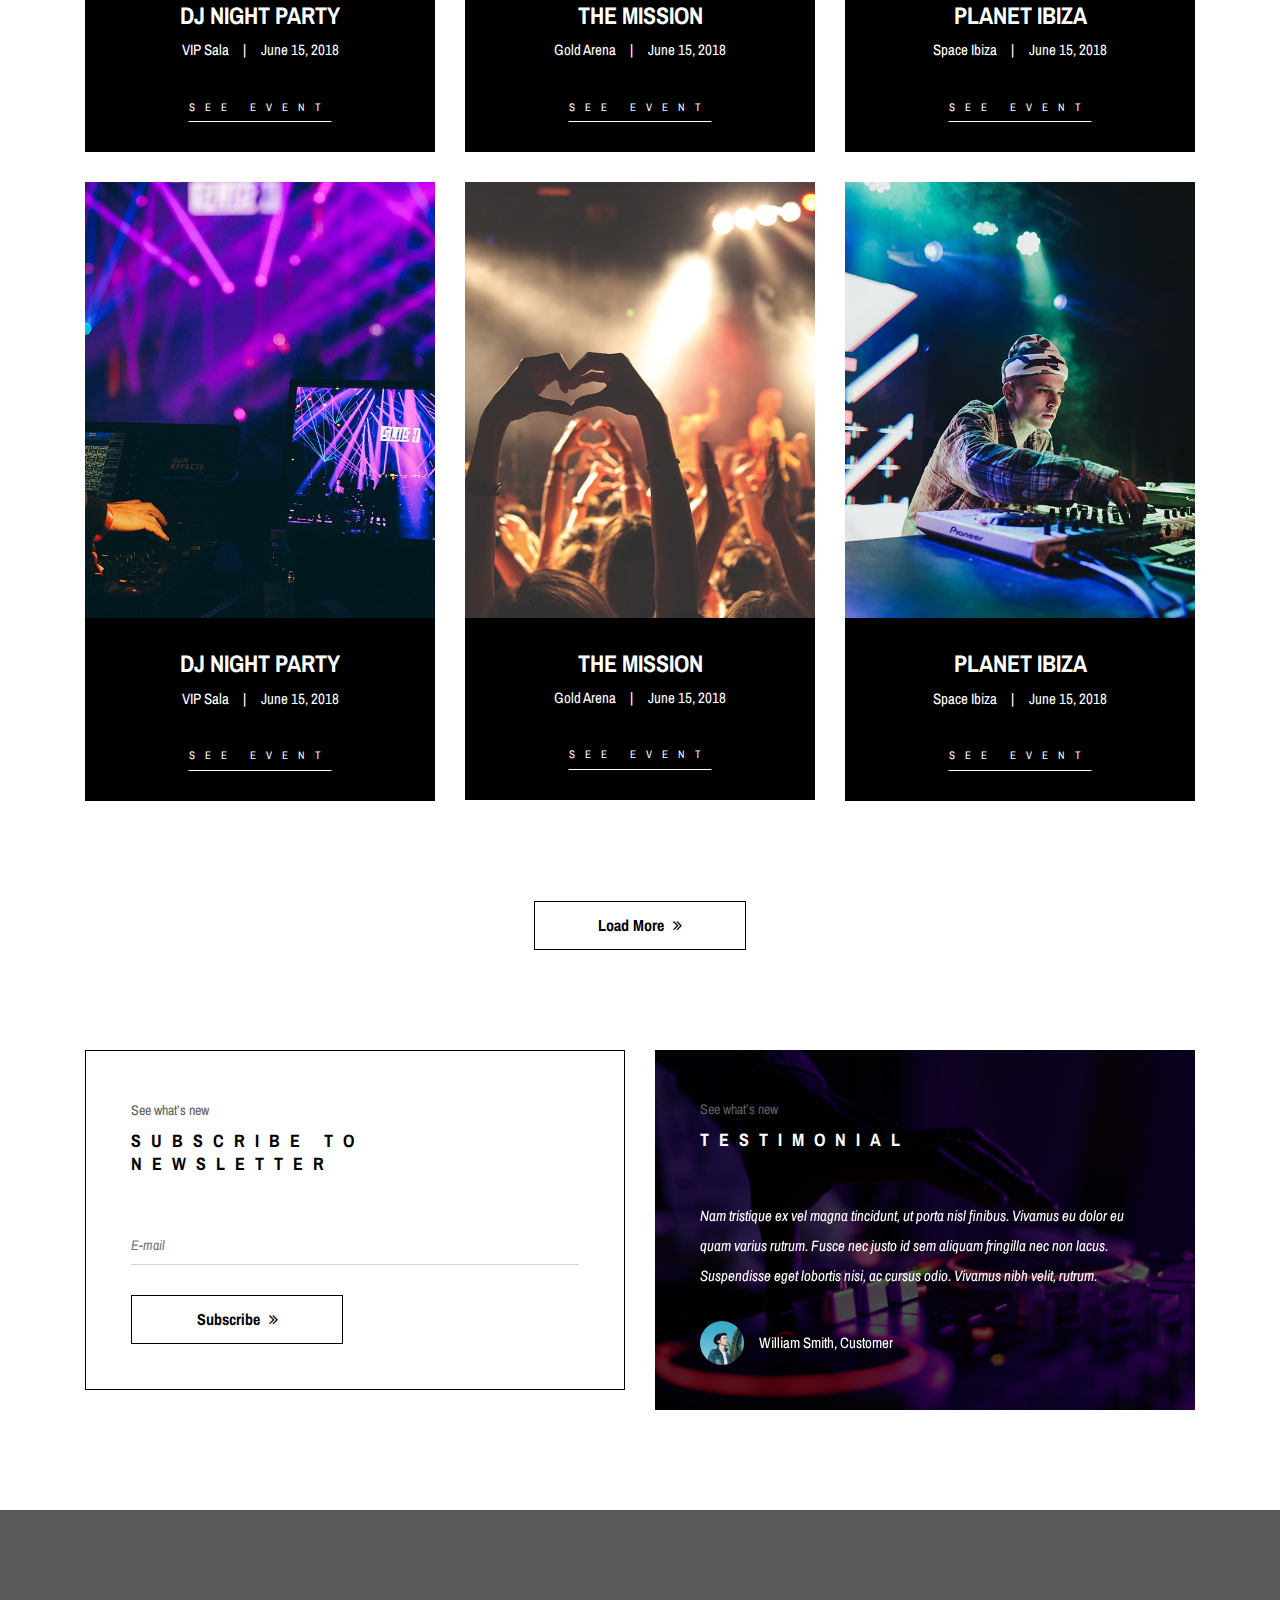
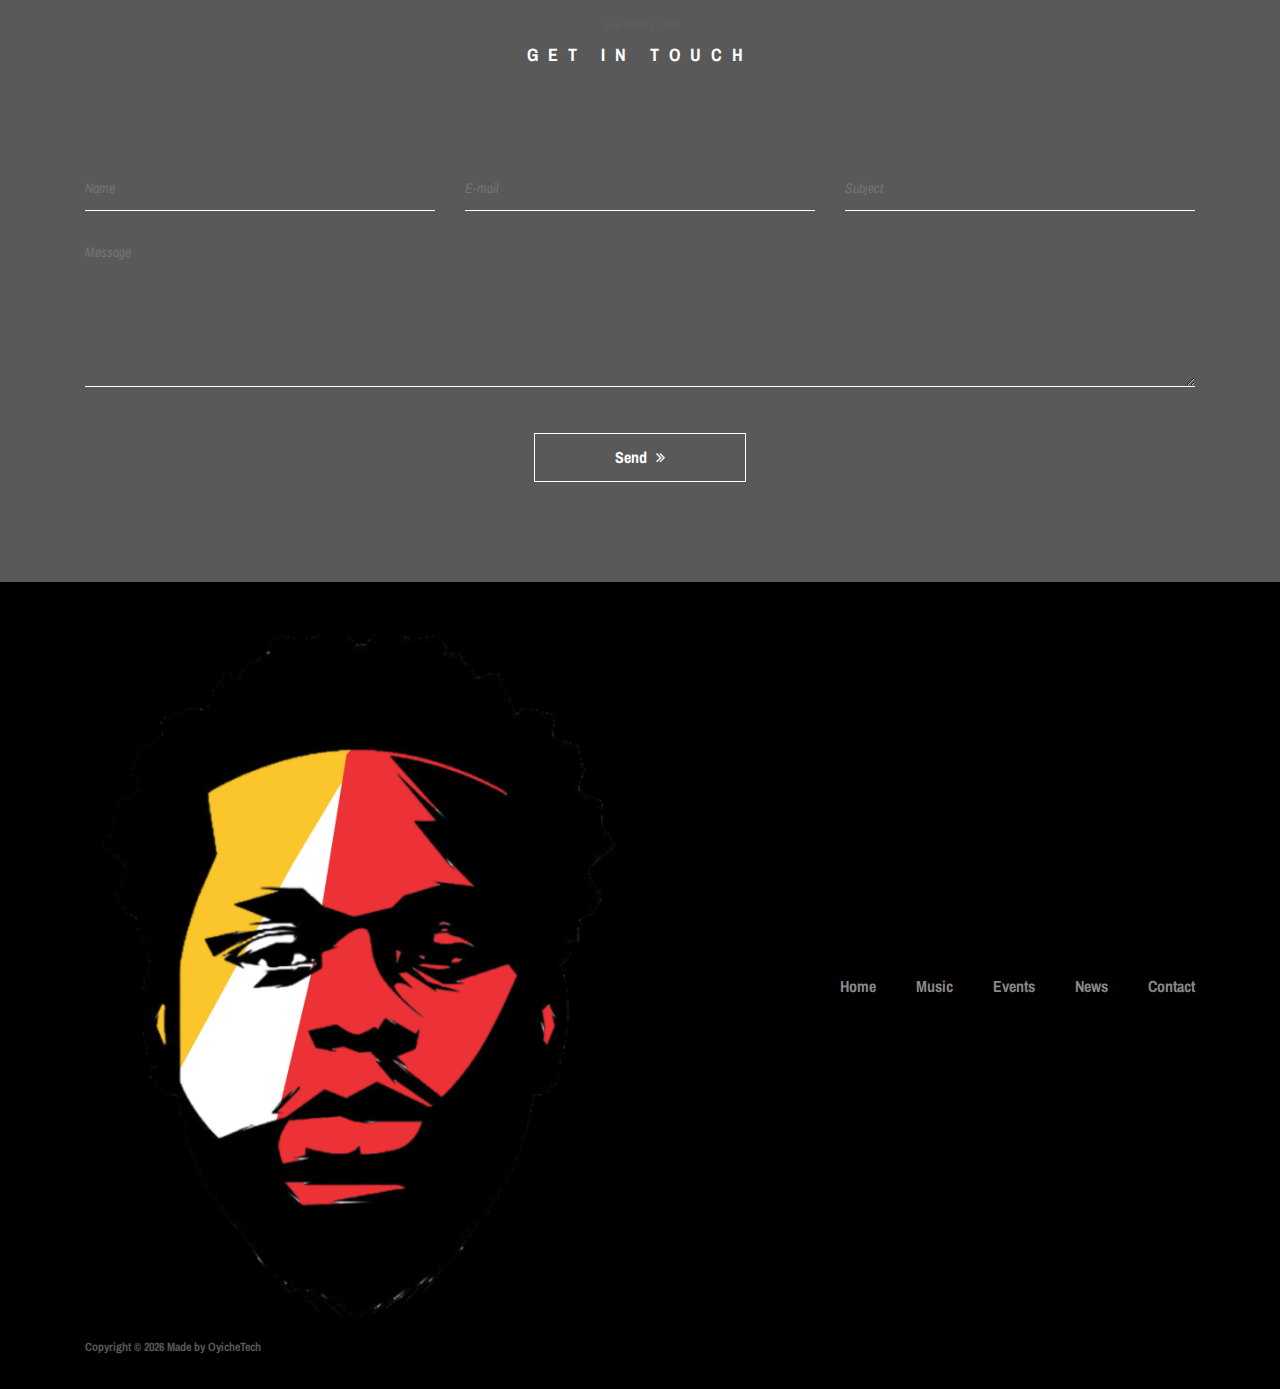
<file: event.html>
<!DOCTYPE html>
<html lang="en">

<head>
    <meta charset="UTF-8">
    <meta name="description" content="">
    <meta http-equiv="X-UA-Compatible" content="IE=edge">
    <meta name="viewport" content="width=device-width, initial-scale=1, shrink-to-fit=no">
    <!-- The above 4 meta tags *must* come first in the head; any other head content must come *after* these tags -->

    <!-- Title -->
    <title>SWAGGO MAYANA - Modern Music </title>

    <!-- Favicon -->
    <link rel="icon" href="img/core-img/favicon.ico">

    <!-- Stylesheet -->
    <link rel="stylesheet" href="style.css">

</head>

<body>
    <!-- Preloader -->
    <div class="preloader d-flex align-items-center justify-content-center">
        <div class="lds-ellipsis">
            <div></div>
            <div></div>
            <div></div>
            <div></div>
        </div>
    </div>

    <!-- ##### Header Area Start ##### -->
    <header class="header-area">
        <!-- Navbar Area -->
        <div class="oneMusic-main-menu">
            <div class="classy-nav-container breakpoint-off">
                <div class="container">
                    <!-- Menu -->
                    <nav class="classy-navbar justify-content-between" id="oneMusicNav">

                        <!-- Nav brand -->
                        <a href="index.html" class="nav-brand" style="display: flex;"><img src="img/core-img/logo.png"
                                width="60" height="60" alt=""><span style="color: white; margin-left: 1rem;">SWAGGO
                                MAYANA</span></a>

                        <!-- Navbar Toggler -->
                        <div class="classy-navbar-toggler">
                            <span class="navbarToggler"><span></span><span></span><span></span></span>
                        </div>

                        <!-- Menu -->
                        <div class="classy-menu">

                            <!-- Close Button -->
                            <div class="classycloseIcon">
                                <div class="cross-wrap"><span class="top"></span><span class="bottom"></span></div>
                            </div>

                            <!-- Nav Start -->
                            <div class="classynav">
                                <ul>
                                    <li><a href="index.html">Home</a></li>
                                    <li><a href="albums-store.html">Music</a></li>
                                    <li><a href="event.html">Events</a></li>
                                    <li><a href="blog.html">News</a></li>
                                    <li><a href="contact.html">Contact</a></li>
                                </ul>

                                <!-- Login/Register & Cart Button -->
                                <div class="login-register-cart-button d-flex align-items-center">
                                    <div class="contact-social-info" style="display: flex; gap: 20px;">
                                        <a href="https://web.facebook.com/SwaggoMayana/" data-toggle="tooltip"
                                            data-placement="top" title="Facebook"><i class="fa fa-facebook"
                                                aria-hidden="true" style="font-size: 28px;"></i></a>
                                        <a href="https://x.com/SwaggoMayana" data-toggle="tooltip" data-placement="top"
                                            title="Twitter"><i class="fa fa-twitter" aria-hidden="true"
                                                style="font-size: 28px;"></i></a>
                                        <a href="https://www.instagram.com/swaggomayana/" data-toggle="tooltip"
                                            data-placement="top" title="Instagram"><i class="fa fa-instagram"
                                                aria-hidden="true" style="font-size: 28px;"></i></a>
                                    </div>
                                </div>
                            </div>
                            <!-- Nav End -->

                        </div>
                    </nav>
                </div>
            </div>
        </div>
    </header>
    <!-- ##### Header Area End ##### -->

    <!-- ##### Breadcumb Area Start ##### -->
    <section class="breadcumb-area bg-img bg-overlay" style="background-image: url(img/bg-img/breadcumb3.jpg);">
        <div class="bradcumbContent">
            <p>See what’s new</p>
            <h2>Events</h2>
        </div>
    </section>
    <!-- ##### Breadcumb Area End ##### -->

    <!-- ##### Events Area Start ##### -->
    <section class="events-area section-padding-100">
        <div class="container">
            <div class="row">

                <!-- Single Event Area -->
                <div class="col-12 col-md-6 col-lg-4">
                    <div class="single-event-area mb-30">
                        <div class="event-thumbnail">
                            <img src="img/bg-img/e1.jpg" alt="">
                        </div>
                        <div class="event-text">
                            <h4>Dj Night Party</h4>
                            <div class="event-meta-data">
                                <a href="#" class="event-place">VIP Sala</a>
                                <a href="#" class="event-date">June 15, 2018</a>
                            </div>
                            <a href="#" class="btn see-more-btn">See Event</a>
                        </div>
                    </div>
                </div>

                <!-- Single Event Area -->
                <div class="col-12 col-md-6 col-lg-4">
                    <div class="single-event-area mb-30">
                        <div class="event-thumbnail">
                            <img src="img/bg-img/e2.jpg" alt="">
                        </div>
                        <div class="event-text">
                            <h4>The Mission</h4>
                            <div class="event-meta-data">
                                <a href="#" class="event-place">Gold Arena</a>
                                <a href="#" class="event-date">June 15, 2018</a>
                            </div>
                            <a href="#" class="btn see-more-btn">See Event</a>
                        </div>
                    </div>
                </div>

                <!-- Single Event Area -->
                <div class="col-12 col-md-6 col-lg-4">
                    <div class="single-event-area mb-30">
                        <div class="event-thumbnail">
                            <img src="img/bg-img/e3.jpg" alt="">
                        </div>
                        <div class="event-text">
                            <h4>Planet ibiza</h4>
                            <div class="event-meta-data">
                                <a href="#" class="event-place">Space Ibiza</a>
                                <a href="#" class="event-date">June 15, 2018</a>
                            </div>
                            <a href="#" class="btn see-more-btn">See Event</a>
                        </div>
                    </div>
                </div>

                <!-- Single Event Area -->
                <div class="col-12 col-md-6 col-lg-4">
                    <div class="single-event-area mb-30">
                        <div class="event-thumbnail">
                            <img src="img/bg-img/e4.jpg" alt="">
                        </div>
                        <div class="event-text">
                            <h4>Dj Night Party</h4>
                            <div class="event-meta-data">
                                <a href="#" class="event-place">VIP Sala</a>
                                <a href="#" class="event-date">June 15, 2018</a>
                            </div>
                            <a href="#" class="btn see-more-btn">See Event</a>
                        </div>
                    </div>
                </div>

                <!-- Single Event Area -->
                <div class="col-12 col-md-6 col-lg-4">
                    <div class="single-event-area mb-30">
                        <div class="event-thumbnail">
                            <img src="img/bg-img/e5.jpg" alt="">
                        </div>
                        <div class="event-text">
                            <h4>The Mission</h4>
                            <div class="event-meta-data">
                                <a href="#" class="event-place">Gold Arena</a>
                                <a href="#" class="event-date">June 15, 2018</a>
                            </div>
                            <a href="#" class="btn see-more-btn">See Event</a>
                        </div>
                    </div>
                </div>

                <!-- Single Event Area -->
                <div class="col-12 col-md-6 col-lg-4">
                    <div class="single-event-area mb-30">
                        <div class="event-thumbnail">
                            <img src="img/bg-img/e6.jpg" alt="">
                        </div>
                        <div class="event-text">
                            <h4>Planet ibiza</h4>
                            <div class="event-meta-data">
                                <a href="#" class="event-place">Space Ibiza</a>
                                <a href="#" class="event-date">June 15, 2018</a>
                            </div>
                            <a href="#" class="btn see-more-btn">See Event</a>
                        </div>
                    </div>
                </div>

                <!-- Single Event Area -->
                <div class="col-12 col-md-6 col-lg-4">
                    <div class="single-event-area mb-30">
                        <div class="event-thumbnail">
                            <img src="img/bg-img/e7.jpg" alt="">
                        </div>
                        <div class="event-text">
                            <h4>Dj Night Party</h4>
                            <div class="event-meta-data">
                                <a href="#" class="event-place">VIP Sala</a>
                                <a href="#" class="event-date">June 15, 2018</a>
                            </div>
                            <a href="#" class="btn see-more-btn">See Event</a>
                        </div>
                    </div>
                </div>

                <!-- Single Event Area -->
                <div class="col-12 col-md-6 col-lg-4">
                    <div class="single-event-area mb-30">
                        <div class="event-thumbnail">
                            <img src="img/bg-img/e8.jpg" alt="">
                        </div>
                        <div class="event-text">
                            <h4>The Mission</h4>
                            <div class="event-meta-data">
                                <a href="#" class="event-place">Gold Arena</a>
                                <a href="#" class="event-date">June 15, 2018</a>
                            </div>
                            <a href="#" class="btn see-more-btn">See Event</a>
                        </div>
                    </div>
                </div>

                <!-- Single Event Area -->
                <div class="col-12 col-md-6 col-lg-4">
                    <div class="single-event-area mb-30">
                        <div class="event-thumbnail">
                            <img src="img/bg-img/e9.jpg" alt="">
                        </div>
                        <div class="event-text">
                            <h4>Planet ibiza</h4>
                            <div class="event-meta-data">
                                <a href="#" class="event-place">Space Ibiza</a>
                                <a href="#" class="event-date">June 15, 2018</a>
                            </div>
                            <a href="#" class="btn see-more-btn">See Event</a>
                        </div>
                    </div>
                </div>

            </div>

            <div class="row">
                <div class="col-12">
                    <div class="load-more-btn text-center mt-70">
                        <a href="#" class="btn oneMusic-btn">Load More <i class="fa fa-angle-double-right"></i></a>
                    </div>
                </div>
            </div>
        </div>
    </section>
    <!-- ##### Events Area End ##### -->

    <!-- ##### Newsletter & Testimonials Area Start ##### -->
    <section class="newsletter-testimonials-area">
        <div class="container">
            <div class="row">

                <!-- Newsletter Area -->
                <div class="col-12 col-lg-6">
                    <div class="newsletter-area mb-100">
                        <div class="section-heading text-left mb-50">
                            <p>See what’s new</p>
                            <h2>Subscribe to newsletter</h2>
                        </div>
                        <div class="newsletter-form">
                            <form action="#">
                                <input type="search" name="search" id="newsletterSearch" placeholder="E-mail">
                                <button type="submit" class="btn oneMusic-btn">Subscribe <i
                                        class="fa fa-angle-double-right"></i></button>
                            </form>
                        </div>
                    </div>
                </div>

                <!-- Testimonials Area -->
                <div class="col-12 col-lg-6">
                    <div class="testimonials-area mb-100 bg-img bg-overlay"
                        style="background-image: url(img/bg-img/bg-3.jpg);">
                        <div class="section-heading white text-left mb-50">
                            <p>See what’s new</p>
                            <h2>Testimonial</h2>
                        </div>
                        <!-- Testimonial Slide -->
                        <div class="testimonials-slide owl-carousel">
                            <!-- Single Slide -->
                            <div class="single-slide">
                                <p>Nam tristique ex vel magna tincidunt, ut porta nisl finibus. Vivamus eu dolor eu quam
                                    varius rutrum. Fusce nec justo id sem aliquam fringilla nec non lacus. Suspendisse
                                    eget lobortis nisi, ac cursus odio. Vivamus nibh velit, rutrum.</p>
                                <div class="testimonial-info d-flex align-items-center">
                                    <div class="testimonial-thumb">
                                        <img src="img/bg-img/t1.jpg" alt="">
                                    </div>
                                    <p>William Smith, Customer</p>
                                </div>
                            </div>
                            <!-- Single Slide -->
                            <div class="single-slide">
                                <p>Nam tristique ex vel magna tincidunt, ut porta nisl finibus. Vivamus eu dolor eu quam
                                    varius rutrum. Fusce nec justo id sem aliquam fringilla nec non lacus. Suspendisse
                                    eget lobortis nisi, ac cursus odio. Vivamus nibh velit, rutrum.</p>
                                <div class="testimonial-info d-flex align-items-center">
                                    <div class="testimonial-thumb">
                                        <img src="img/bg-img/t1.jpg" alt="">
                                    </div>
                                    <p>Nazrul Islam, Developer</p>
                                </div>
                            </div>
                        </div>
                    </div>
                </div>

            </div>
        </div>
    </section>
    <!-- ##### Newsletter & Testimonials Area End ##### -->

    <!-- ##### Contact Area Start ##### -->
    <section class="contact-area section-padding-100 bg-img bg-overlay bg-fixed has-bg-img"
        style="background-image: url(img/bg-img/bg-2.jpg);">
        <div class="container">
            <div class="row">
                <div class="col-12">
                    <div class="section-heading white">
                        <p>See what’s new</p>
                        <h2>Get In Touch</h2>
                    </div>
                </div>
            </div>

            <div class="row">
                <div class="col-12">
                    <!-- Contact Form Area -->
                    <div class="contact-form-area">
                        <form action="#" method="post">
                            <div class="row">
                                <div class="col-md-6 col-lg-4">
                                    <div class="form-group">
                                        <input type="text" class="form-control" id="name" placeholder="Name">
                                    </div>
                                </div>
                                <div class="col-md-6 col-lg-4">
                                    <div class="form-group">
                                        <input type="email" class="form-control" id="email" placeholder="E-mail">
                                    </div>
                                </div>
                                <div class="col-lg-4">
                                    <div class="form-group">
                                        <input type="text" class="form-control" id="subject" placeholder="Subject">
                                    </div>
                                </div>
                                <div class="col-12">
                                    <div class="form-group">
                                        <textarea name="message" class="form-control" id="message" cols="30" rows="10"
                                            placeholder="Message"></textarea>
                                    </div>
                                </div>
                                <div class="col-12 text-center">
                                    <button class="btn oneMusic-btn mt-30" type="submit">Send <i
                                            class="fa fa-angle-double-right"></i></button>
                                </div>
                            </div>
                        </form>
                    </div>
                </div>
            </div>
        </div>
    </section>
    <!-- ##### Contact Area End ##### -->

    <!-- ##### Footer Area Start ##### -->
    <footer class="footer-area">
        <div class="container">
            <div class="row d-flex flex-wrap align-items-center">
                <div class="col-12 col-md-6">
                    <a href="#"><img src="img/core-img/logo.png" alt=""></a>
                    <p class="copywrite-text"><a
                            href="#"><!-- Link back to Colorlib can't be removed. Template is licensed under CC BY 3.0. -->
                            Copyright &copy;
                            <script>document.write(new Date().getFullYear());</script> Made by OyicheTech
                            <!-- Link back to Colorlib can't be removed. Template is licensed under CC BY 3.0. --></p>
                </div>

                <div class="col-12 col-md-6">
                    <div class="footer-nav">
                        <ul>
                            <li><a href="#">Home</a></li>
                            <li><a href="#">Music</a></li>
                            <li><a href="#">Events</a></li>
                            <li><a href="#">News</a></li>
                            <li><a href="#">Contact</a></li>
                        </ul>
                    </div>
                </div>
            </div>
        </div>
    </footer>
    <!-- ##### Footer Area Start ##### -->

    <!-- ##### All Javascript Script ##### -->
    <!-- jQuery-2.2.4 js -->
    <script src="js/jquery/jquery-2.2.4.min.js"></script>
    <!-- Popper js -->
    <script src="js/bootstrap/popper.min.js"></script>
    <!-- Bootstrap js -->
    <script src="js/bootstrap/bootstrap.min.js"></script>
    <!-- All Plugins js -->
    <script src="js/plugins/plugins.js"></script>
    <!-- Active js -->
    <script src="js/active.js"></script>
</body>

</html>
</file>
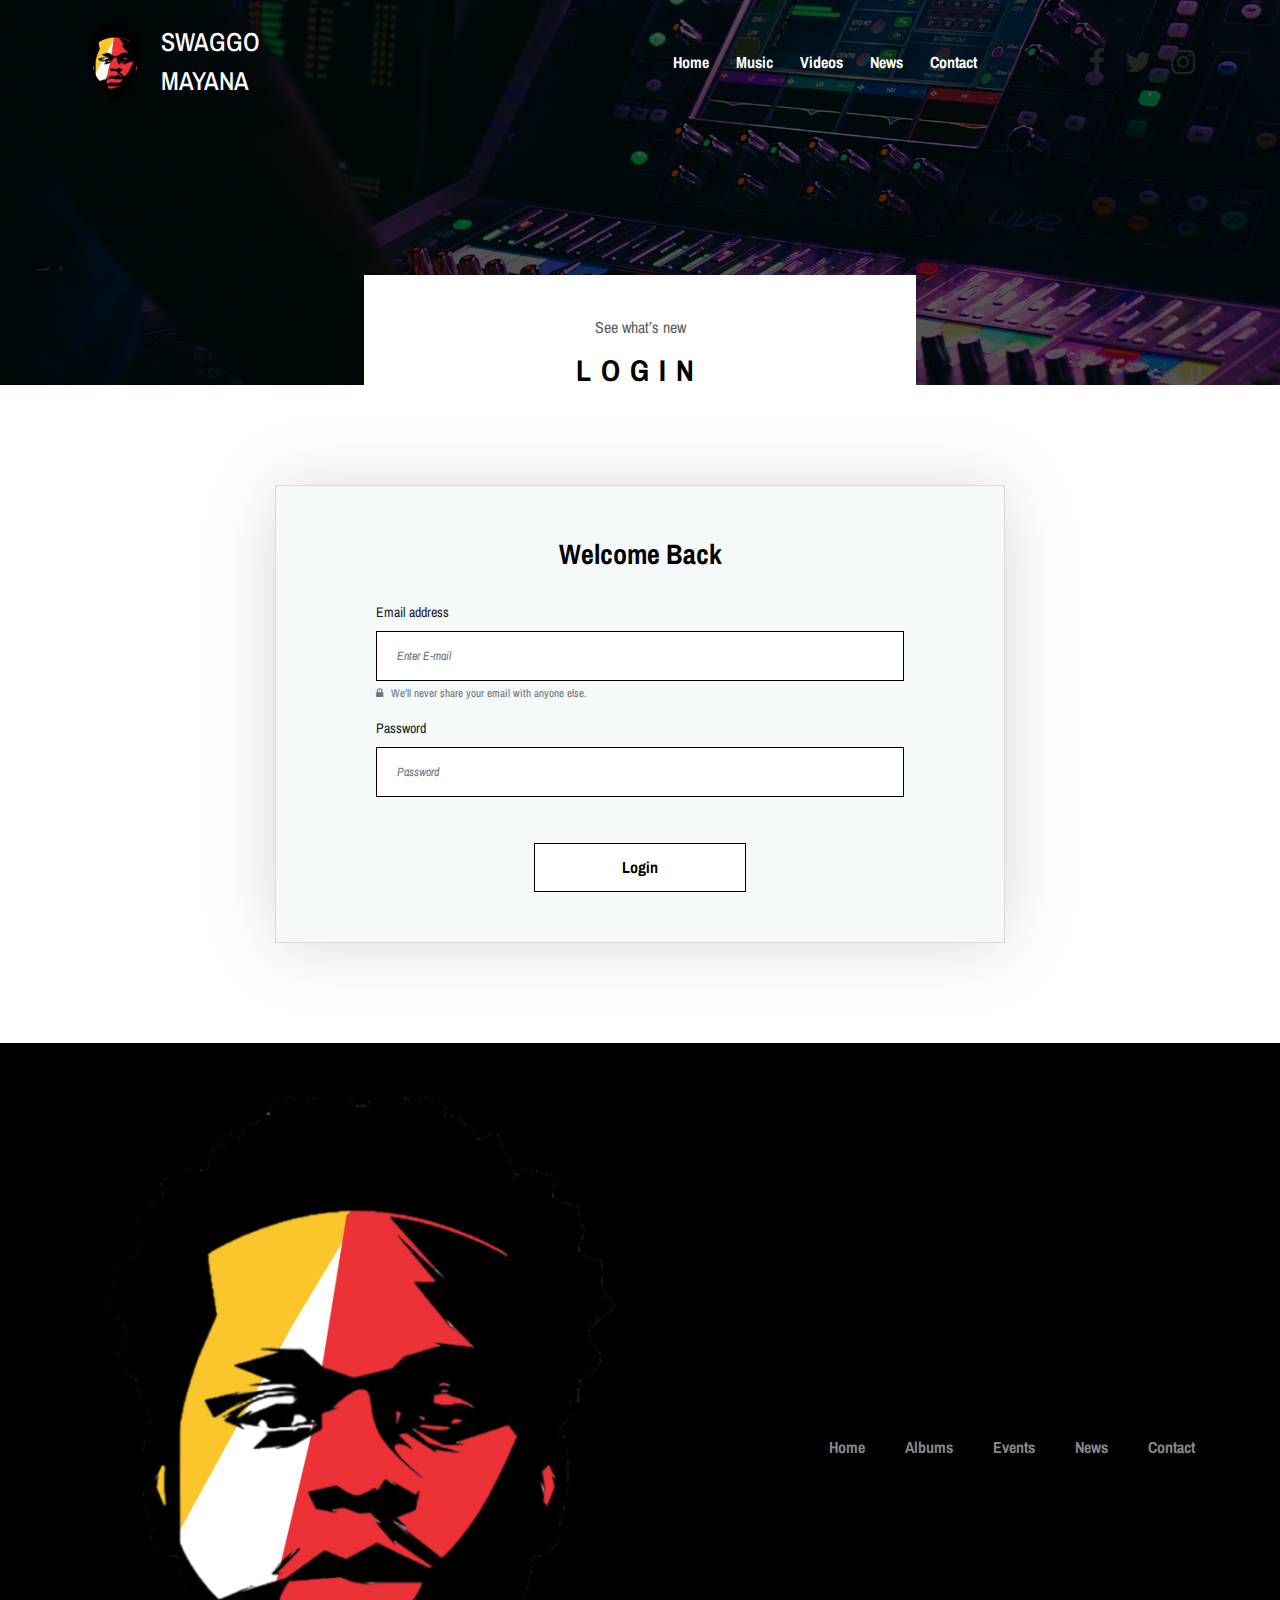
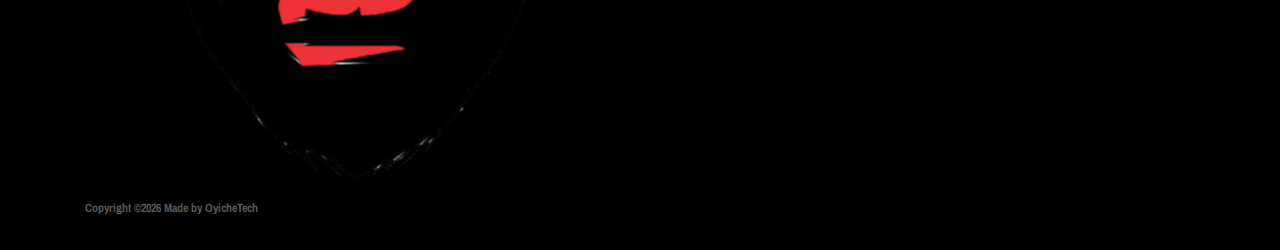
<file: login.html>
<!DOCTYPE html>
<html lang="en">

<head>
    <meta charset="UTF-8">
    <meta name="description" content="">
    <meta http-equiv="X-UA-Compatible" content="IE=edge">
    <meta name="viewport" content="width=device-width, initial-scale=1, shrink-to-fit=no">
    <!-- The above 4 meta tags *must* come first in the head; any other head content must come *after* these tags -->

    <!-- Title -->
    <title>SWAGGO MAYANA - Modern Music </title>

    <!-- Favicon -->
    <link rel="icon" href="img/core-img/favicon.ico">

    <!-- Stylesheet -->
    <link rel="stylesheet" href="style.css">

</head>

<body>
    <!-- Preloader -->
    <div class="preloader d-flex align-items-center justify-content-center">
        <div class="lds-ellipsis">
            <div></div>
            <div></div>
            <div></div>
            <div></div>
        </div>
    </div>

    <!-- ##### Header Area Start ##### -->
    <header class="header-area">
        <!-- Navbar Area -->
        <div class="oneMusic-main-menu">
            <div class="classy-nav-container breakpoint-off">
                <div class="container">
                    <!-- Menu -->
                    <nav class="classy-navbar justify-content-between" id="oneMusicNav">

                        <!-- Nav brand -->
                        <a href="index.html" class="nav-brand" style="display: flex;"><img src="img/core-img/logo.png"
                                width="60" height="60" alt=""><span style="color: white; margin-left: 1rem;">SWAGGO
                                MAYANA</span></a>

                        <!-- Navbar Toggler -->
                        <div class="classy-navbar-toggler">
                            <span class="navbarToggler"><span></span><span></span><span></span></span>
                        </div>

                        <!-- Menu -->
                        <div class="classy-menu">

                            <!-- Close Button -->
                            <div class="classycloseIcon">
                                <div class="cross-wrap"><span class="top"></span><span class="bottom"></span></div>
                            </div>

                            <!-- Nav Start -->
                            <div class="classynav">
                                <ul>
                                    <li><a href="index.html">Home</a></li>
                                    <li><a href="albums-store.html">Music</a></li>
                                    <li><a href="videos.html">Videos</a></li>
                                    <li><a href="blog.html">News</a></li>
                                    <li><a href="contact.html">Contact</a></li>
                                </ul>

                                <!-- Login/Register & Cart Button -->
                                <div class="login-register-cart-button d-flex align-items-center">
                                    <div class="contact-social-info" style="display: flex; gap: 20px;">
                                        <a href="https://web.facebook.com/SwaggoMayana/" data-toggle="tooltip"
                                            data-placement="top" title="Facebook"><i class="fa fa-facebook"
                                                aria-hidden="true" style="font-size: 28px;"></i></a>
                                        <a href="https://x.com/SwaggoMayana" data-toggle="tooltip" data-placement="top"
                                            title="Twitter"><i class="fa fa-twitter" aria-hidden="true"
                                                style="font-size: 28px;"></i></a>
                                        <a href="https://www.instagram.com/swaggomayana/" data-toggle="tooltip"
                                            data-placement="top" title="Instagram"><i class="fa fa-instagram"
                                                aria-hidden="true" style="font-size: 28px;"></i></a>
                                    </div>
                                </div>
                            </div>
                            <!-- Nav End -->

                        </div>
                    </nav>
                </div>
            </div>
        </div>
    </header>
    <!-- ##### Header Area End ##### -->

    <!-- ##### Breadcumb Area Start ##### -->
    <section class="breadcumb-area bg-img bg-overlay" style="background-image: url(img/bg-img/breadcumb3.jpg);">
        <div class="bradcumbContent">
            <p>See what’s new</p>
            <h2>Login</h2>
        </div>
    </section>
    <!-- ##### Breadcumb Area End ##### -->

    <!-- ##### Login Area Start ##### -->
    <section class="login-area section-padding-100">
        <div class="container">
            <div class="row justify-content-center">
                <div class="col-12 col-lg-8">
                    <div class="login-content">
                        <h3>Welcome Back</h3>
                        <!-- Login Form -->
                        <div class="login-form">
                            <form action="#" method="post">
                                <div class="form-group">
                                    <label for="exampleInputEmail1">Email address</label>
                                    <input type="email" class="form-control" id="exampleInputEmail1" aria-describedby="emailHelp" placeholder="Enter E-mail">
                                    <small id="emailHelp" class="form-text text-muted"><i class="fa fa-lock mr-2"></i>We'll never share your email with anyone else.</small>
                                </div>
                                <div class="form-group">
                                    <label for="exampleInputPassword1">Password</label>
                                    <input type="password" class="form-control" id="exampleInputPassword1" placeholder="Password">
                                </div>
                                <button type="submit" class="btn oneMusic-btn mt-30">Login</button>
                            </form>
                        </div>
                    </div>
                </div>
            </div>
        </div>
    </section>
    <!-- ##### Login Area End ##### -->

    <!-- ##### Footer Area Start ##### -->
    <footer class="footer-area">
        <div class="container">
            <div class="row d-flex flex-wrap align-items-center">
                <div class="col-12 col-md-6">
                    <a href="#"><img src="img/core-img/logo.png" alt=""></a>
                    <p class="copywrite-text"><a href="#"><!-- Link back to Colorlib can't be removed. Template is licensed under CC BY 3.0. -->
Copyright &copy;<script>document.write(new Date().getFullYear());</script> Made by OyicheTech
<!-- Link back to Colorlib can't be removed. Template is licensed under CC BY 3.0. --></p>
                </div>

                <div class="col-12 col-md-6">
                    <div class="footer-nav">
                        <ul>
                            <li><a href="#">Home</a></li>
                            <li><a href="#">Albums</a></li>
                            <li><a href="#">Events</a></li>
                            <li><a href="#">News</a></li>
                            <li><a href="#">Contact</a></li>
                        </ul>
                    </div>
                </div>
            </div>
        </div>
    </footer>
    <!-- ##### Footer Area Start ##### -->

    <!-- ##### All Javascript Script ##### -->
    <!-- jQuery-2.2.4 js -->
    <script src="js/jquery/jquery-2.2.4.min.js"></script>
    <!-- Popper js -->
    <script src="js/bootstrap/popper.min.js"></script>
    <!-- Bootstrap js -->
    <script src="js/bootstrap/bootstrap.min.js"></script>
    <!-- All Plugins js -->
    <script src="js/plugins/plugins.js"></script>
    <!-- Active js -->
    <script src="js/active.js"></script>
</body>

</html>
</file>
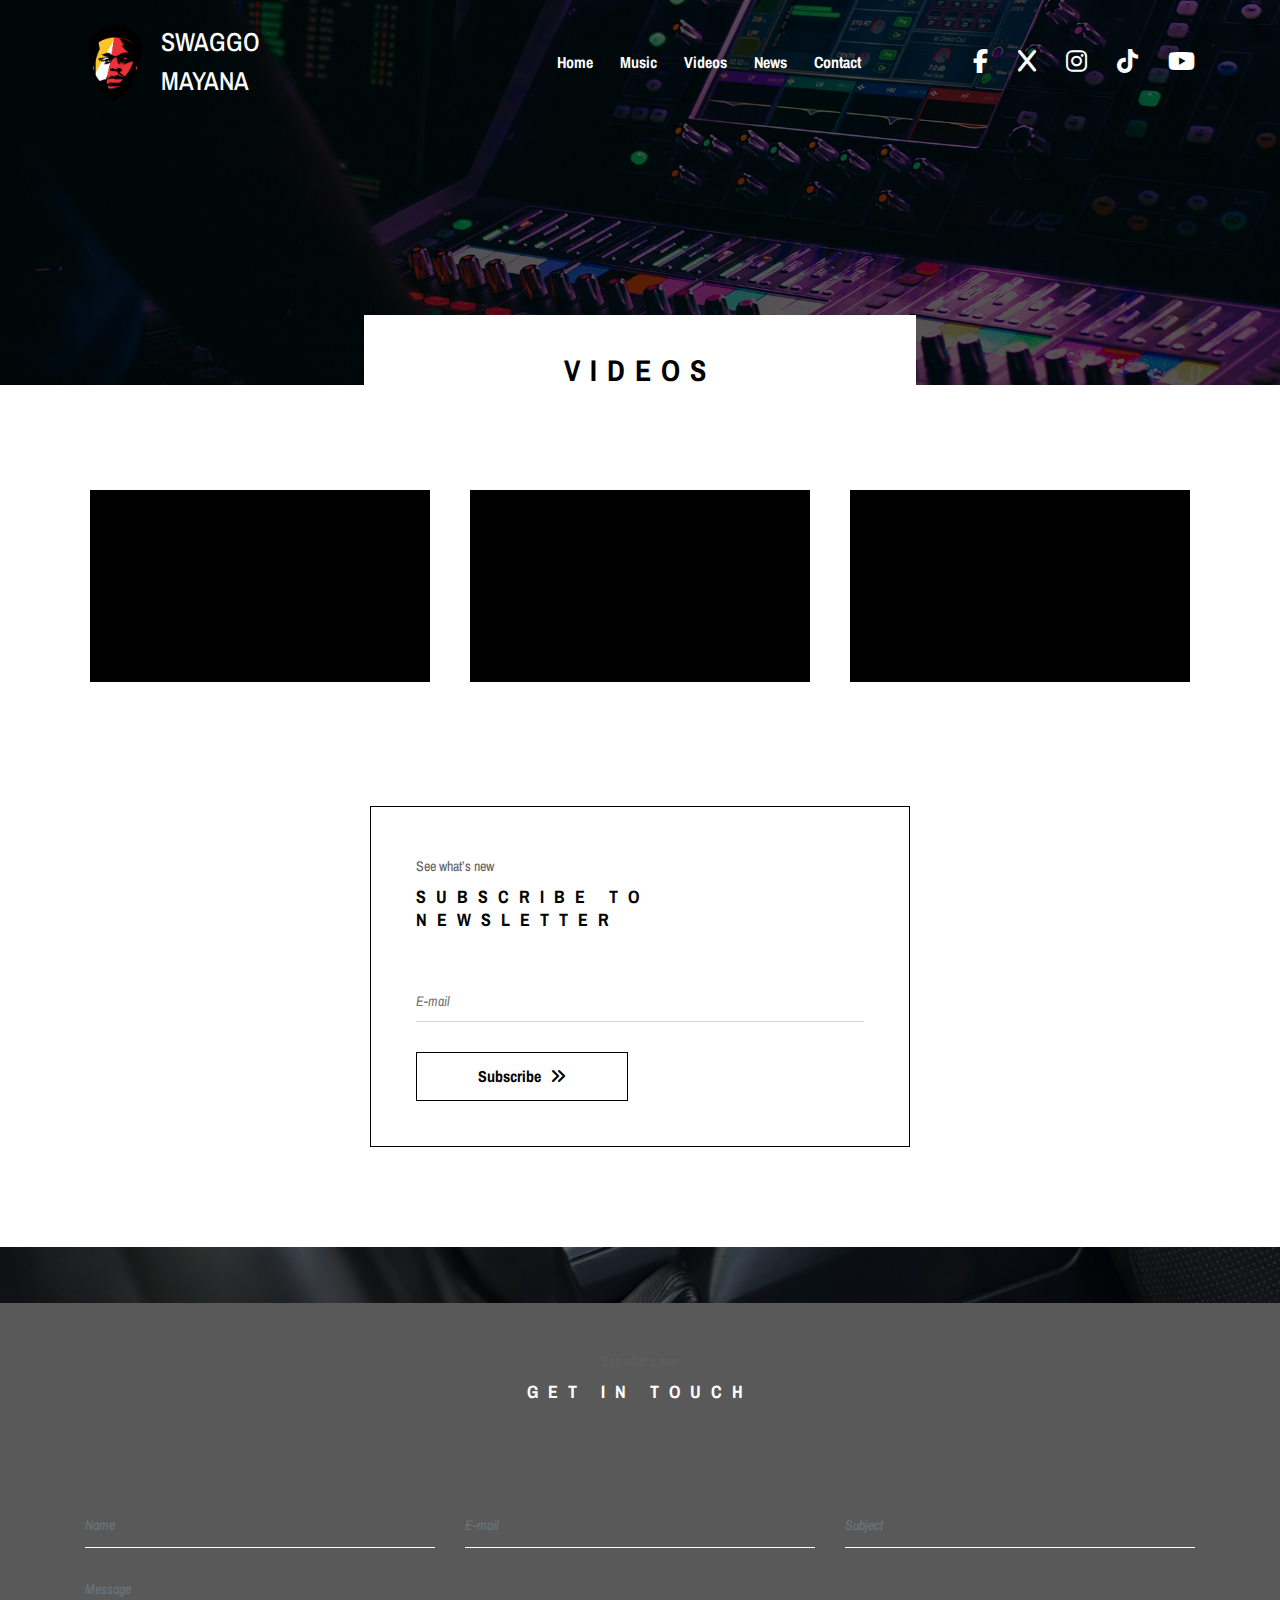
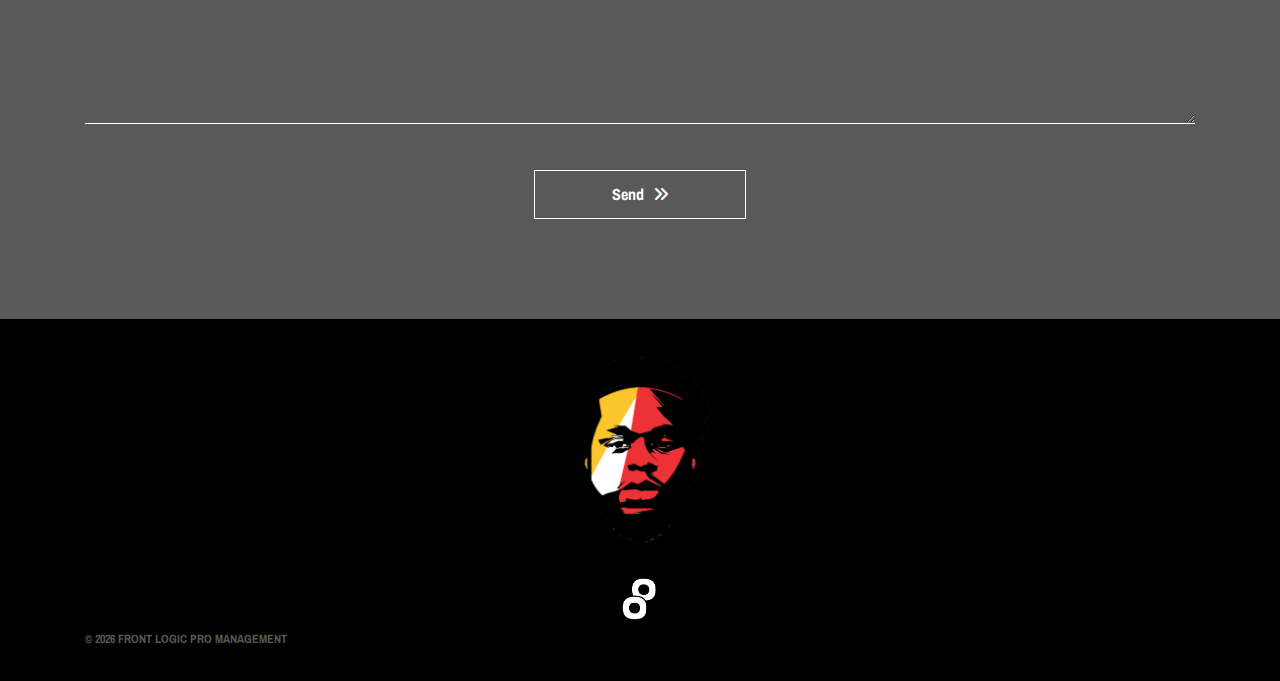
<file: videos.html>
<!DOCTYPE html>
<html lang="en">

<head>
    <meta charset="UTF-8">
    <meta name="description" content="">
    <meta http-equiv="X-UA-Compatible" content="IE=edge">
    <meta name="viewport" content="width=device-width, initial-scale=1, shrink-to-fit=no">
    <!-- The above 4 meta tags *must* come first in the head; any other head content must come *after* these tags -->

    <!-- Title -->
    <title>SWAGGO MAYANA - Modern Music </title>

    <!-- Favicon -->
    <link rel="icon" href="img/core-img/favicon.ico">

    <!-- Stylesheet -->
    <link rel="stylesheet" href="style.css">
    <style>
        .video-container {
            position: relative;
            padding-bottom: 56.25%;
            /* 16:9 aspect ratio */
            height: 0;
            overflow: hidden;
        }

        .video-container iframe {
            position: absolute;
            top: 0;
            left: 0;
            width: 100%;
            height: 100%;
        }
    </style>
    <link rel="stylesheet" href="https://cdnjs.cloudflare.com/ajax/libs/font-awesome/6.4.0/css/all.min.css">

    <style>
        .youtube-player {
            position: relative;
            padding-bottom: 56.25%;
            height: 0;
            overflow: hidden;
            max-width: 100%;
            background: #000;
            margin: 5px;
        }

        .youtube-player iframe {
            position: absolute;
            top: 0;
            left: 0;
            width: 100%;
            height: 100%;
            z-index: 100;
            background: transparent;
        }

        .youtube-player img {
            object-fit: cover;
            display: block;
            left: 0;
            bottom: 0;
            margin: auto;
            max-width: 100%;
            width: 100%;
            position: absolute;
            right: 0;
            top: 0;
            border: none;
            height: auto;
            cursor: pointer;
            -webkit-transition: 0.4s all;
            -moz-transition: 0.4s all;
            transition: 0.4s all;
        }

        .youtube-player img:hover {
            -webkit-filter: brightness(75%);
        }

        .youtube-player .play {
            height: 48px;
            width: 68px;
            left: 50%;
            top: 50%;
            margin-left: -34px;
            margin-top: -24px;
            position: absolute;
            background: url('https://i.ibb.co/j3jcJKv/yt.png') no-repeat;
            cursor: pointer;
        }
    </style>
</head>

<body>
    <!-- Preloader -->
    <div class="preloader d-flex align-items-center justify-content-center">
        <div class="lds-ellipsis">
            <div></div>
            <div></div>
            <div></div>
            <div></div>
        </div>
    </div>

    <!-- ##### Header Area Start ##### -->
    <header class="header-area">
        <!-- Navbar Area -->
        <div class="oneMusic-main-menu">
            <div class="classy-nav-container breakpoint-off">
                <div class="container">
                    <!-- Menu -->
                    <nav class="classy-navbar justify-content-between" id="oneMusicNav">

                        <!-- Nav brand -->
                        <a href="index.html" class="nav-brand" style="display: flex;"><img src="img/core-img/logo.png"
                                width="60" height="60" alt=""><span style="color: white; margin-left: 1rem;">SWAGGO
                                MAYANA</span></a>

                        <!-- Navbar Toggler -->
                        <div class="classy-navbar-toggler">
                            <span class="navbarToggler"><span></span><span></span><span></span></span>
                        </div>

                        <!-- Menu -->
                        <div class="classy-menu">

                            <!-- Close Button -->
                            <div class="classycloseIcon">
                                <div class="cross-wrap"><span class="top"></span><span class="bottom"></span></div>
                            </div>

                            <!-- Nav Start -->
                            <div class="classynav">
                                <ul>
                                    <li><a href="index.html">Home</a></li>
                                    <li><a href="albums-store.html">Music</a></li>
                                    <li><a href="videos.html">Videos</a></li>
                                    <li><a href="blog.html">News</a></li>
                                    <li><a href="contact.html">Contact</a></li>
                                </ul>


                                <div class="login-register-cart-button d-flex align-items-center">
                                    <div class="contact-social-info" style="display: flex; gap: 30px;">
                                        <a href="https://web.facebook.com/SwaggoMayana/" data-toggle="tooltip"
                                            data-placement="top" title="Facebook">
                                            <i class="fab fa-facebook-f" aria-hidden="true"
                                                style="font-size: 24px; color: white;"></i>
                                        </a>
                                        <a href="https://x.com/SwaggoMayana" data-toggle="tooltip" data-placement="top"
                                            title="Twitter">
                                            <i class="fab fa-x" aria-hidden="true"
                                                style="font-size: 24px; color: white;"></i>
                                        </a>
                                        <a href="https://www.instagram.com/swaggomayana/" data-toggle="tooltip"
                                            data-placement="top" title="Instagram">
                                            <i class="fab fa-instagram" aria-hidden="true"
                                                style="font-size: 24px; color: white;"></i>
                                        </a>
                                        <a href="https://www.tiktok.com/@swaggomayana" data-toggle="tooltip"
                                            data-placement="top" title="TikTok">
                                            <i class="fab fa-tiktok" aria-hidden="true"
                                                style="font-size: 24px; color: white;"></i>
                                        </a>
                                        <a href="https://www.youtube.com/@swaggomayana" data-toggle="tooltip"
                                            data-placement="top" title="YouTube">
                                            <i class="fab fa-youtube" aria-hidden="true"
                                                style="font-size: 24px; color: white;"></i>
                                        </a>
                                    </div>
                                </div>
                            </div>
                            <!-- Nav End -->

                        </div>
                    </nav>
                </div>
            </div>
        </div>
    </header>
    <!-- ##### Header Area End ##### -->

    <!-- ##### Breadcumb Area Start ##### -->
    <section class="breadcumb-area bg-img bg-overlay" style="background-image: url(img/bg-img/breadcumb3.jpg);">
        <div class="bradcumbContent">
            <h2>Videos</h2>
        </div>
    </section>
    <!-- ##### Breadcumb Area End ##### -->

    <!-- ##### Events Area Start ##### -->
    <section class="events-area section-padding-100">
        <div class="container">
            <div class="row">
                <!-- Single Event Area -->
                <div class="col-12 col-md-6 col-lg-4 mb-4">
                    <div class="video-container">
                        <div class="youtube-player" data-id="94fE4knZpMk"></div>
                    </div>
                </div>

                <!-- Single Event Area -->
                <div class="col-12 col-md-6 col-lg-4 mb-4">
                    <div class="video-container">
                        <div class="youtube-player" data-id="U8uzzBtAf7E"></div>
                    </div>
                </div>

                <!-- Single Event Area -->
                <div class="col-12 col-md-6 col-lg-4 mb-4">
                    <div class="video-container">
                        <div class="youtube-player" data-id="oyxvje3m2Dg"></div>
                    </div>
                </div>
            </div>
        </div>
    </section>
    <!-- ##### Events Area End ##### -->

    <!-- ##### Newsletter & Testimonials Area Start ##### -->
    <section class="newsletter-testimonials-area">
        <div class="container">
            <div class="row justify-content-center">
                <!-- Newsletter Area -->
                <div class="col-12 col-lg-6">
                    <div class="newsletter-area mb-100">
                        <div class="section-heading text-left mb-50">
                            <p>See what’s new</p>
                            <h2>Subscribe to newsletter</h2>
                        </div>
                        <div class="newsletter-form">
                            <form action="#">
                                <input type="search" name="search" id="newsletterSearch" placeholder="E-mail">
                                <button type="submit" class="btn oneMusic-btn">Subscribe <i
                                        class="fa fa-angle-double-right"></i></button>
                            </form>
                        </div>
                    </div>
                </div>
            </div>
        </div>
    </section>
    <!-- ##### Newsletter & Testimonials Area End ##### -->

    <!-- ##### Contact Area Start ##### -->
    <section class="contact-area section-padding-100 bg-img bg-overlay bg-fixed has-bg-img"
        style="background-image: url(img/bg-img/bg-2.jpg);">
        <div class="container">
            <div class="row">
                <div class="col-12">
                    <div class="section-heading white">
                        <p>See what’s new</p>
                        <h2>Get In Touch</h2>
                    </div>
                </div>
            </div>

            <div class="row">
                <div class="col-12">
                    <!-- Contact Form Area -->
                    <div class="contact-form-area">
                        <form action="#" method="post">
                            <div class="row">
                                <div class="col-md-6 col-lg-4">
                                    <div class="form-group">
                                        <input type="text" class="form-control" id="name" placeholder="Name">
                                    </div>
                                </div>
                                <div class="col-md-6 col-lg-4">
                                    <div class="form-group">
                                        <input type="email" class="form-control" id="email" placeholder="E-mail">
                                    </div>
                                </div>
                                <div class="col-lg-4">
                                    <div class="form-group">
                                        <input type="text" class="form-control" id="subject" placeholder="Subject">
                                    </div>
                                </div>
                                <div class="col-12">
                                    <div class="form-group">
                                        <textarea name="message" class="form-control" id="message" cols="30" rows="10"
                                            placeholder="Message"></textarea>
                                    </div>
                                </div>
                                <div class="col-12 text-center">
                                    <button class="btn oneMusic-btn mt-30" type="submit">Send <i
                                            class="fa fa-angle-double-right"></i></button>
                                </div>
                            </div>
                        </form>
                    </div>
                </div>
            </div>
        </div>
    </section>
    <!-- ##### Contact Area End ##### -->

    <!-- ##### Footer Area Start ##### -->
    <footer class="footer-area">
        <div class="container">
            <div class="row justify-content-center mb-4">
                <div class="col-12 text-center">
                    <a href="#"><img src="img/core-img/logo.png" alt="Logo" style="max-width: 150px; height: auto;"></a>
                </div>
            </div>
            <div class="row justify-content-center mb-1">
                <div class="col-12 text-center">
                    <a href="#"><img src="img/core-img/company_1.png" alt="Logo"
                            style="max-width: 50px; height: auto;"></a>
                </div>
                <!-- <div class="col-12 text-center">
                    <a href="#"><img src="img/core-img/company_2.png" alt="Logo"
                            style="max-width: 85px; height: auto;"></a>
                </div> -->
            </div>
            <p class="copywrite-text">
                <a href="#">
                    &copy;
                    <script>document.write(new Date().getFullYear());</script> FRONT LOGIC PRO MANAGEMENT
                </a>
            </p>
        </div>
    </footer>
    <!-- ##### Footer Area Start ##### -->

    <!-- ##### All Javascript Script ##### -->
    <!-- jQuery-2.2.4 js -->
    <script src="js/jquery/jquery-2.2.4.min.js"></script>
    <!-- Popper js -->
    <script src="js/bootstrap/popper.min.js"></script>
    <!-- Bootstrap js -->
    <script src="js/bootstrap/bootstrap.min.js"></script>
    <!-- All Plugins js -->
    <script src="js/plugins/plugins.js"></script>
    <!-- Active js -->
    <script src="js/active.js"></script>

    <script>
        function loadYouTubeVideos() {
            var playerElements = document.querySelectorAll('.youtube-player');
            for (var n = 0; n < playerElements.length; n++) {
                var videoId = playerElements[n].dataset.id;
                var iframe = document.createElement('iframe');
                iframe.setAttribute('src', 'https://www.youtube.com/embed/' + videoId);
                iframe.setAttribute('frameborder', '0');
                iframe.setAttribute('allowfullscreen', '1');
                iframe.setAttribute('allow', 'accelerometer; autoplay; encrypted-media; gyroscope; picture-in-picture');
                iframe.style.width = '100%';
                iframe.style.height = '100%';
                playerElements[n].appendChild(iframe);
            }
        }
    
        // Use window.onload to ensure all resources are loaded before running the script
        window.onload = loadYouTubeVideos;
    </script>
</body>

</html>
</file>
<file: style.css>
/* [Master Stylesheet - v1.0] */
/* :: 1.0 Import Fonts */
@import url("https://fonts.googleapis.com/css?family=Archivo+Narrow:400,400i,500,500i,600,600i,700,700i");
/* :: 2.0 Import All CSS */
@import url(css/bootstrap.min.css);
@import url(css/classy-nav.css);
@import url(css/owl.carousel.min.css);
@import url(css/animate.css);
@import url(css/magnific-popup.css);
@import url(css/font-awesome.min.css);
@import url(css/audioplayer.css);
@import url(css/one-music-icon.css);
/* :: 3.0 Base CSS */
* {
  margin: 0;
  padding: 0; }

body {
  font-family: "Archivo Narrow", sans-serif;
  font-size: 14px; }

h1,
h2,
h3,
h4,
h5,
h6 {
  font-family: "Archivo Narrow", sans-serif;
  color: #000000;
  line-height: 1.3;
  font-weight: 700; }

p {
  font-family: "Archivo Narrow", sans-serif;
  color: #5f5f5f;
  font-size: 15px;
  line-height: 2;
  font-weight: 400; }

a,
a:hover,
a:focus {
  -webkit-transition-duration: 500ms;
  transition-duration: 500ms;
  text-decoration: none;
  outline: 0 solid transparent;
  color: #000000;
  font-weight: 700;
  font-size: 16px;
  font-family: "Archivo Narrow", sans-serif; }

ul,
ol {
  margin: 0; }
  ul li,
  ol li {
    list-style: none; }

img {
  height: auto;
  max-width: 100%; }

/* :: 3.1.0 Spacing */
.mt-15 {
  margin-top: 15px !important; }

.mt-30 {
  margin-top: 30px !important; }

.mt-50 {
  margin-top: 50px !important; }

.mt-70 {
  margin-top: 70px !important; }

.mt-100 {
  margin-top: 100px !important; }

.mb-15 {
  margin-bottom: 15px !important; }

.mb-30 {
  margin-bottom: 30px !important; }

.mb-50 {
  margin-bottom: 50px !important; }

.mb-70 {
  margin-bottom: 70px !important; }

.mb-100 {
  margin-bottom: 100px !important; }

.ml-15 {
  margin-left: 15px !important; }

.ml-30 {
  margin-left: 30px !important; }

.ml-50 {
  margin-left: 50px !important; }

.mr-15 {
  margin-right: 15px !important; }

.mr-30 {
  margin-right: 30px !important; }

.mr-50 {
  margin-right: 50px !important; }

/* :: 3.2.0 Height */
.height-400 {
  height: 400px !important; }

.height-500 {
  height: 500px !important; }

.height-600 {
  height: 600px !important; }

.height-700 {
  height: 700px !important; }

.height-800 {
  height: 800px !important; }

/* :: 3.3.0 Section Padding */
.section-padding-100 {
  padding-top: 100px;
  padding-bottom: 100px; }

.section-padding-100-0 {
  padding-top: 100px;
  padding-bottom: 0; }

.section-padding-0-100 {
  padding-top: 0;
  padding-bottom: 100px; }

.section-padding-100-70 {
  padding-top: 100px;
  padding-bottom: 70px; }

/* :: 3.4.0 Section Heading */
.section-heading {
  position: relative;
  z-index: 1;
  margin-bottom: 100px;
  text-align: center; }
  .section-heading p {
    color: #5f5f5f;
    font-size: 14px;
    margin-bottom: 5px; }
  .section-heading h2 {
    font-size: 18px;
    text-transform: uppercase;
    letter-spacing: 10px;
    margin-bottom: 0; }
    @media only screen and (max-width: 767px) {
      .section-heading h2 {
        letter-spacing: 5px; } }
  .section-heading.white h2 {
    color: #fff; }
  .section-heading.style-2 p {
    font-size: 16px; }
  .section-heading.style-2 h2 {
    font-size: 30px; }
    @media only screen and (max-width: 767px) {
      .section-heading.style-2 h2 {
        font-size: 24px; } }

/* :: 3.5.0 Preloader */
.preloader {
  background-color: #ffffff;
  width: 100%;
  height: 100%;
  position: fixed;
  top: 0;
  left: 0;
  right: 0;
  z-index: 99999; }
  .preloader .lds-ellipsis {
    display: inline-block;
    position: relative;
    width: 64px;
    height: 64px; }
    .preloader .lds-ellipsis div {
      position: absolute;
      top: 27px;
      width: 11px;
      height: 11px;
      border-radius: 50%;
      background: #000000;
      animation-timing-function: cubic-bezier(0, 1, 1, 0); }
      .preloader .lds-ellipsis div:nth-child(1) {
        left: 6px;
        -webkit-animation: lds-ellipsis1 0.6s infinite;
        animation: lds-ellipsis1 0.6s infinite; }
      .preloader .lds-ellipsis div:nth-child(2) {
        left: 6px;
        -webkit-animation: lds-ellipsis2 0.6s infinite;
        animation: lds-ellipsis2 0.6s infinite; }
      .preloader .lds-ellipsis div:nth-child(3) {
        left: 26px;
        -webkit-animation: lds-ellipsis2 0.6s infinite;
        animation: lds-ellipsis2 0.6s infinite; }
      .preloader .lds-ellipsis div:nth-child(4) {
        left: 45px;
        -webkit-animation: lds-ellipsis3 0.6s infinite;
        animation: lds-ellipsis3 0.6s infinite; }

@-webkit-keyframes lds-ellipsis1 {
  0% {
    -webkit-transform: scale(0);
    transform: scale(0); }
  100% {
    -webkit-transform: scale(1);
    transform: scale(1); } }
@keyframes lds-ellipsis1 {
  0% {
    -webkit-transform: scale(0);
    transform: scale(0); }
  100% {
    -webkit-transform: scale(1);
    transform: scale(1); } }
@-webkit-keyframes lds-ellipsis3 {
  0% {
    -webkit-transform: scale(1);
    transform: scale(1); }
  100% {
    -webkit-transform: scale(0);
    transform: scale(0); } }
@keyframes lds-ellipsis3 {
  0% {
    -webkit-transform: scale(1);
    transform: scale(1); }
  100% {
    -webkit-transform: scale(0);
    transform: scale(0); } }
@-webkit-keyframes lds-ellipsis2 {
  0% {
    -webkit-transform: translate(0, 0);
    transform: translate(0, 0); }
  100% {
    -webkit-transform: translate(19px, 0);
    transform: translate(19px, 0); } }
@keyframes lds-ellipsis2 {
  0% {
    -webkit-transform: translate(0, 0);
    transform: translate(0, 0); }
  100% {
    -webkit-transform: translate(19px, 0);
    transform: translate(19px, 0); } }
/* :: 3.6.0 Miscellaneous */
.bg-img {
  background-position: center center;
  background-size: cover;
  background-repeat: no-repeat; }

.bg-white {
  background-color: #ffffff !important; }

.bg-dark {
  background-color: #000000 !important; }

.bg-transparent {
  background-color: transparent !important; }

.bg-gray {
  background-color: #f5f9fa; }

.font-bold {
  font-weight: 700; }

.font-light {
  font-weight: 300; }

.bg-overlay {
  position: relative;
  z-index: 2;
  background-position: center center;
  background-size: cover; }
  .bg-overlay::after {
    background-color: rgba(0, 0, 0, 0.65);
    position: absolute;
    z-index: -1;
    top: 0;
    left: 0;
    width: 100%;
    height: 100%;
    content: ""; }

.bg-fixed {
  background-attachment: fixed !important; }

/* :: 3.7.0 ScrollUp */
#scrollUp {
  background-color: #000000;
  border-radius: 0;
  bottom: 50px;
  box-shadow: 0 2px 6px 0 rgba(0, 0, 0, 0.3);
  color: #ffffff;
  font-size: 24px;
  height: 40px;
  line-height: 40px;
  right: 50px;
  text-align: center;
  width: 40px;
  -webkit-transition-duration: 500ms;
  transition-duration: 500ms;
  box-shadow: 0 1px 5px 2px rgba(0, 0, 0, 0.15); }
  @media only screen and (max-width: 767px) {
    #scrollUp {
      right: 30px;
      bottom: 30px; } }
  #scrollUp:hover {
    background-color: #fff;
    color: #232323; }

/* :: 3.8.0 oneMusic Button */
.oneMusic-btn {
  background-color: #fff;
  -webkit-transition-duration: 500ms;
  transition-duration: 500ms;
  position: relative;
  z-index: 1;
  display: inline-block;
  min-width: 212px;
  height: 49px;
  color: #000;
  border: 1px solid #000;
  border-radius: 0;
  padding: 0 30px;
  font-size: 16px;
  line-height: 47px;
  font-weight: 700;
  text-transform: capitalize; }
  .oneMusic-btn i {
    margin-left: 5px; }
  .oneMusic-btn:hover, .oneMusic-btn:focus {
    font-size: 16px;
    font-weight: 700;
    background-color: #000000;
    color: #fff; }
  .oneMusic-btn.btn-2 {
    background-color: #000000;
    color: #fff; }
    .oneMusic-btn.btn-2:hover, .oneMusic-btn.btn-2:focus {
      background-color: #fff;
      color: #232323; }

/* :: 4.0 Header Area CSS */
.header-area {
  position: absolute;
  z-index: 1000;
  width: 100%;
  top: 20px;
  left: 0;
  z-index: 1000; }
  .header-area .oneMusic-main-menu {
    position: relative;
    width: 100%;
    height: 85px;
    background-color: transparent; }
    @media only screen and (max-width: 767px) {
      .header-area .oneMusic-main-menu {
        height: 70px; } }
    .header-area .oneMusic-main-menu .classy-nav-container {
      background-color: transparent; }
    .header-area .oneMusic-main-menu .classy-navbar {
      background-color: transparent;
      height: 85px;
      padding: 0; }
      @media only screen and (max-width: 767px) {
        .header-area .oneMusic-main-menu .classy-navbar {
          height: 70px; } }
      .header-area .oneMusic-main-menu .classy-navbar .classynav ul li a {
        font-weight: 700;
        text-transform: capitalize;
        color: #ffffff;
        font-size: 16px; }
        .header-area .oneMusic-main-menu .classy-navbar .classynav ul li a:hover, .header-area .oneMusic-main-menu .classy-navbar .classynav ul li a:focus {
          color: rgba(255, 255, 255, 0.7); }
        @media only screen and (min-width: 768px) and (max-width: 991px) {
          .header-area .oneMusic-main-menu .classy-navbar .classynav ul li a {
            background-color: #000000;
            border-bottom-color: rgba(255, 255, 255, 0.1); } }
        @media only screen and (max-width: 767px) {
          .header-area .oneMusic-main-menu .classy-navbar .classynav ul li a {
            background-color: #000000;
            border-bottom-color: rgba(255, 255, 255, 0.1); } }
      .header-area .oneMusic-main-menu .classy-navbar .classynav ul li.megamenu-item > a::after,
      .header-area .oneMusic-main-menu .classy-navbar .classynav ul li.has-down > a::after {
        color: #ffffff; }
      .header-area .oneMusic-main-menu .classy-navbar .classynav ul li.megamenu-item ul li > a::after,
      .header-area .oneMusic-main-menu .classy-navbar .classynav ul li.has-down ul li > a::after {
        color: #232323; }
        @media only screen and (max-width: 767px) {
          .header-area .oneMusic-main-menu .classy-navbar .classynav ul li.megamenu-item ul li > a::after,
          .header-area .oneMusic-main-menu .classy-navbar .classynav ul li.has-down ul li > a::after {
            color: #ffffff; } }
      .header-area .oneMusic-main-menu .classy-navbar .classynav ul li ul li a {
        color: #232323; }
        .header-area .oneMusic-main-menu .classy-navbar .classynav ul li ul li a:hover, .header-area .oneMusic-main-menu .classy-navbar .classynav ul li ul li a:focus {
          color: #888888; }
        @media only screen and (min-width: 992px) and (max-width: 1199px) {
          .header-area .oneMusic-main-menu .classy-navbar .classynav ul li ul li a {
            padding: 0 15px; } }
        @media only screen and (min-width: 768px) and (max-width: 991px) {
          .header-area .oneMusic-main-menu .classy-navbar .classynav ul li ul li a {
            color: #ffffff;
            padding: 0 30px;
            border-bottom-color: rgba(255, 255, 255, 0.1); } }
        @media only screen and (max-width: 767px) {
          .header-area .oneMusic-main-menu .classy-navbar .classynav ul li ul li a {
            color: #ffffff;
            padding: 0 30px;
            border-bottom-color: rgba(255, 255, 255, 0.1) !important; } }
      .header-area .oneMusic-main-menu .classy-navbar .classynav ul li .dropdown li .dropdown li .dropdown li a {
        border-bottom: 1px solid rgba(242, 244, 248, 0.7); }
        @media only screen and (min-width: 768px) and (max-width: 991px) {
          .header-area .oneMusic-main-menu .classy-navbar .classynav ul li .dropdown li .dropdown li .dropdown li a {
            border-bottom-color: rgba(255, 255, 255, 0.1) !important; } }
        @media only screen and (max-width: 767px) {
          .header-area .oneMusic-main-menu .classy-navbar .classynav ul li .dropdown li .dropdown li .dropdown li a {
            border-bottom-color: rgba(255, 255, 255, 0.1) !important; } }
    .header-area .oneMusic-main-menu .login-register-cart-button {
      position: relative;
      z-index: 1;
      margin-left: 100px; }
      @media only screen and (min-width: 768px) and (max-width: 991px) {
        .header-area .oneMusic-main-menu .login-register-cart-button {
          margin-left: 12px;
          margin-top: 15px; } }
      @media only screen and (max-width: 767px) {
        .header-area .oneMusic-main-menu .login-register-cart-button {
          margin-left: 12px;
          margin-top: 15px; } }
      .header-area .oneMusic-main-menu .login-register-cart-button .login-register-btn {
        position: relative;
        z-index: 10; }
        .header-area .oneMusic-main-menu .login-register-cart-button .login-register-btn a {
          -webkit-transition-duration: 500ms;
          transition-duration: 500ms;
          margin-bottom: 0;
          color: #fff;
          font-weight: 700;
          font-size: 16px;
          cursor: pointer;
          line-height: 1; }
          .header-area .oneMusic-main-menu .login-register-cart-button .login-register-btn a:hover, .header-area .oneMusic-main-menu .login-register-cart-button .login-register-btn a:focus {
            color: rgba(255, 255, 255, 0.7); }
      .header-area .oneMusic-main-menu .login-register-cart-button .cart-btn {
        position: relative;
        z-index: 10; }
        .header-area .oneMusic-main-menu .login-register-cart-button .cart-btn p {
          -webkit-transition-duration: 500ms;
          transition-duration: 500ms;
          margin-bottom: 0;
          color: #fff;
          font-size: 18px;
          cursor: pointer;
          line-height: 1; }
          .header-area .oneMusic-main-menu .login-register-cart-button .cart-btn p:hover, .header-area .oneMusic-main-menu .login-register-cart-button .cart-btn p:focus {
            color: rgba(255, 255, 255, 0.7); }
          .header-area .oneMusic-main-menu .login-register-cart-button .cart-btn p .quantity {
            width: 15px;
            height: 15px;
            border: 1px solid #fff;
            background-color: #232323;
            color: #fff;
            display: block;
            position: absolute;
            bottom: -5px;
            left: -10px;
            z-index: 10;
            font-size: 9px;
            font-weight: 400;
            border-radius: 50%;
            line-height: 13px;
            text-align: center; }
  .header-area .is-sticky .oneMusic-main-menu {
    position: fixed;
    width: 100%;
    height: 85px;
    top: 0;
    left: 0;
    z-index: 9999;
    background-color: #000000;
    box-shadow: 0 5px 50px 15px rgba(0, 0, 0, 0.2); }
    @media only screen and (max-width: 767px) {
      .header-area .is-sticky .oneMusic-main-menu {
        height: 70px; } }

.classy-navbar .nav-brand {
  max-width: 130px; }

@media only screen and (min-width: 768px) and (max-width: 991px) {
  .breakpoint-on .classy-navbar .classy-menu {
    background-color: #000000; } }
@media only screen and (max-width: 767px) {
  .breakpoint-on .classy-navbar .classy-menu {
    background-color: #000000; } }

@media only screen and (min-width: 768px) and (max-width: 991px) {
  .classynav ul li .megamenu .single-mega.cn-col-4 {
    padding: 0; } }
@media only screen and (max-width: 767px) {
  .classynav ul li .megamenu .single-mega.cn-col-4 {
    padding: 0; } }

.classycloseIcon .cross-wrap span {
  background: #ffffff; }

/* :: 5.0 Hero Slides Area */
.hero-area,
.hero-slides {
  position: relative;
  z-index: 1; }

.single-hero-slide {
  width: 100%;
  height: 950px;
  position: relative;
  z-index: 1;
  padding: 0 30px;
  overflow: hidden; }
  @media only screen and (min-width: 992px) and (max-width: 1199px) {
    .single-hero-slide {
      height: 700px; } }
  @media only screen and (min-width: 768px) and (max-width: 991px) {
    .single-hero-slide {
      height: 650px; } }
  @media only screen and (max-width: 767px) {
    .single-hero-slide {
      height: 500px; } }
  .single-hero-slide::after {
    position: absolute;
    width: 100%;
    height: 100%;
    z-index: -5;
    top: 0;
    left: 0;
    background-color: rgba(0, 0, 0, 0.35);
    content: ''; }
  .single-hero-slide .slide-img {
    position: absolute;
    width: 100%;
    height: 100%;
    z-index: -10;
    left: 0;
    right: 0;
    top: 0;
    bottom: 0; }
  .single-hero-slide .hero-slides-content {
    display: inline-block;
    width: 100%; }
    .single-hero-slide .hero-slides-content h6 {
      font-size: 18px;
      color: #fff;
      letter-spacing: 20px;
      text-transform: uppercase;
      margin-bottom: 20px;
      display: block; }
      @media only screen and (max-width: 767px) {
        .single-hero-slide .hero-slides-content h6 {
          letter-spacing: 5px; } }
    .single-hero-slide .hero-slides-content h2 {
      position: relative;
      z-index: 1;
      font-size: 60px;
      color: #ffffff;
      margin-bottom: 0;
      font-weight: 400;
      display: block;
      text-transform: capitalize;
      letter-spacing: 30px;
      overflow: hidden; }
      .single-hero-slide .hero-slides-content h2 span {
        position: absolute;
        top: 0;
        width: 100%;
        height: 100%;
        left: 0;
        color: rgba(255, 255, 255, 0.15);
        -webkit-animation: textsonar 6s linear infinite;
        animation: textsonar 6s linear infinite; }
      @media only screen and (min-width: 768px) and (max-width: 991px) {
        .single-hero-slide .hero-slides-content h2 {
          letter-spacing: 15px;
          font-size: 42px; } }
      @media only screen and (max-width: 767px) {
        .single-hero-slide .hero-slides-content h2 {
          letter-spacing: 5px;
          font-size: 30px; } }
    .single-hero-slide .hero-slides-content .btn {
      border: 1px solid #fff;
      background-color: transparent;
      color: #fff; }
      .single-hero-slide .hero-slides-content .btn:hover, .single-hero-slide .hero-slides-content .btn:focus {
        background-color: #fff;
        color: #000000; }

@-webkit-keyframes textsonar {
  0% {
    -webkit-transform: scaleX(1);
    transform: scaleX(1); }
  50% {
    -webkit-transform: scaleX(1.15);
    transform: scaleX(1.15); }
  100% {
    -webkit-transform: scaleX(1);
    transform: scaleX(1); } }
@keyframes textsonar {
  0% {
    -webkit-transform: scaleX(1);
    transform: scaleX(1); }
  50% {
    -webkit-transform: scaleX(1.15);
    transform: scaleX(1.15); }
  100% {
    -webkit-transform: scaleX(1);
    transform: scaleX(1); } }
.single-hero-slide .slide-img {
  -webkit-animation: slide 12s linear infinite;
  animation: slide 12s linear infinite; }

@-webkit-keyframes slide {
  0% {
    -webkit-transform: scale(1);
    transform: scale(1); }
  50% {
    -webkit-transform: scale(1.2);
    transform: scale(1.2); }
  100% {
    -webkit-transform: scale(1);
    transform: scale(1); } }
@keyframes slide {
  0% {
    -webkit-transform: scale(1);
    transform: scale(1); }
  50% {
    -webkit-transform: scale(1.2);
    transform: scale(1.2); }
  100% {
    -webkit-transform: scale(1);
    transform: scale(1); } }
/* :: 6.0 Buy Now Area CSS */
.oneMusic-buy-now-area.has-fluid {
  padding-left: 4%;
  padding-right: 4%;
  position: relative;
  z-index: 1; }

/* :: 7.0 Events Area CSS */
.single-event-area {
  position: relative;
  z-index: 1;
  -webkit-transition-duration: 500ms;
  transition-duration: 500ms; }
  .single-event-area img {
    width: 100%; }
  .single-event-area .event-text {
    text-align: center;
    position: relative;
    z-index: 1;
    padding: 30px 15px;
    background-color: #000;
    -webkit-transition-duration: 500ms;
    transition-duration: 500ms; }
    .single-event-area .event-text h4 {
      color: #fff;
      text-transform: uppercase;
      -webkit-transition-duration: 500ms;
      transition-duration: 500ms; }
    .single-event-area .event-text .event-meta-data {
      position: relative;
      margin-bottom: 30px; }
      .single-event-area .event-text .event-meta-data a {
        -webkit-transition-duration: 500ms;
        transition-duration: 500ms;
        position: relative;
        z-index: 1;
        color: #fff;
        font-size: 15px;
        font-weight: 400;
        display: inline-block;
        padding-right: 29px; }
        .single-event-area .event-text .event-meta-data a:first-child::after {
          position: absolute;
          content: '|';
          top: 0;
          right: 12px;
          z-index: 1; }
        .single-event-area .event-text .event-meta-data a:last-child {
          padding-right: 0; }
    .single-event-area .event-text .see-more-btn {
      font-size: 11px;
      color: #fff;
      text-transform: uppercase;
      letter-spacing: 10px;
      border-bottom: 1px solid #fff;
      padding-left: 0;
      padding-right: 0;
      border-radius: 0; }
      .single-event-area .event-text .see-more-btn:hover, .single-event-area .event-text .see-more-btn:focus {
        font-weight: 400; }
  .single-event-area:hover, .single-event-area:focus {
    box-shadow: 0 5px 80px 0 rgba(0, 0, 0, 0.2); }
    .single-event-area:hover .event-text, .single-event-area:focus .event-text {
      background-color: #f5f9fa; }
      .single-event-area:hover .event-text h4,
      .single-event-area:hover .event-text .event-meta-data a, .single-event-area:focus .event-text h4,
      .single-event-area:focus .event-text .event-meta-data a {
        color: #000000; }
      .single-event-area:hover .event-text .see-more-btn, .single-event-area:focus .event-text .see-more-btn {
        border-bottom-color: #000000;
        color: #000000; }

/* :: 8.0 Newsletter Area CSS */
.newsletter-area {
  position: relative;
  z-index: 1;
  border: 1px solid #000000;
  padding: 45px; }
  .newsletter-area .newsletter-form {
    position: relative;
    z-index: 1; }
    .newsletter-area .newsletter-form input {
      width: 100%;
      height: 40px;
      font-size: 14px;
      color: #b3b3b3;
      font-style: italic;
      border: none;
      border-bottom: 1px solid #d6d6d6;
      margin-bottom: 30px;
      display: block; }

.testimonials-area {
  position: relative;
  z-index: 1;
  padding: 45px; }
  .testimonials-area .testimonials-slide {
    position: relative;
    z-index: 1; }
    .testimonials-area .testimonials-slide .single-slide p {
      font-size: 15px;
      color: #fff;
      font-style: italic; }
    .testimonials-area .testimonials-slide .single-slide .testimonial-info {
      margin-top: 30px;
      display: block; }
      .testimonials-area .testimonials-slide .single-slide .testimonial-info .testimonial-thumb {
        width: 44px;
        height: 44px;
        border-radius: 50%;
        margin-right: 15px; }
        .testimonials-area .testimonials-slide .single-slide .testimonial-info .testimonial-thumb img {
          border-radius: 50%; }
      .testimonials-area .testimonials-slide .single-slide .testimonial-info p {
        font-style: normal;
        font-size: 15px;
        color: #fff;
        margin-bottom: 0; }

/* :: 9.0 Album Catagory Area CSS */
.featured-artist-area {
  position: relative;
  z-index: 1; }

.featured-artist-content {
  position: relative;
  z-index: 1; }
  @media only screen and (max-width: 767px) {
    .featured-artist-content {
      margin-top: 50px; } }
  .featured-artist-content p {
    color: #fff; }

.browse-by-catagories {
  position: relative;
  z-index: 1; }
  .browse-by-catagories a {
    display: inline-block;
    background-color: #f4f4f4;
    border: 2px solid transparent;
    padding: 6px 9px;
    font-size: 15px;
    margin-right: 5px; }
    @media only screen and (min-width: 992px) and (max-width: 1199px) {
      .browse-by-catagories a {
        padding: 4px 7px;
        font-size: 14px;
        margin-right: 4px; } }
    @media only screen and (min-width: 768px) and (max-width: 991px) {
      .browse-by-catagories a {
        padding: 4px 7px;
        font-size: 14px;
        margin-right: 5px;
        margin-bottom: 5px; } }
    @media only screen and (max-width: 767px) {
      .browse-by-catagories a {
        padding: 2px 5px;
        font-size: 13px;
        margin-right: 5px;
        margin-bottom: 5px; } }
    .browse-by-catagories a:hover, .browse-by-catagories a:focus, .browse-by-catagories a.active {
      border: 2px solid #000000; }
    .browse-by-catagories a:first-child {
      border-color: transparent;
      background-color: transparent; }

.single-album {
  position: relative;
  z-index: 1;
  -webkit-transition-duration: 500ms;
  transition-duration: 500ms;
  margin-bottom: 30px; }
  .single-album img {
    width: 100%; }
  .single-album .album-info {
    position: relative;
    z-index: 1;
    text-align: center;
    padding-top: 15px;
    padding-bottom: 15px; }
    .single-album .album-info h5 {
      font-size: 18px;
      margin-bottom: 0;
      text-transform: uppercase; }
    .single-album .album-info p {
      margin-bottom: 0; }
  .single-album:hover, .single-album:focus {
    box-shadow: 0 5px 70px 0 rgba(0, 0, 0, 0.15); }

.single-album-area {
  position: relative;
  z-index: 1;
  -webkit-transition-duration: 500ms;
  transition-duration: 500ms;
  margin-bottom: 30px; }
  .single-album-area .album-thumb {
    position: relative;
    z-index: 1; }
    .single-album-area .album-thumb .album-price p {
      position: absolute;
      top: 15px;
      left: 15px;
      background-color: #fff;
      margin-bottom: 0;
      line-height: 1;
      padding: 5px 15px;
      border-radius: 15px;
      z-index: 20; }
    .single-album-area .album-thumb .play-icon a {
      color: #fff;
      font-size: 50px;
      position: absolute;
      top: 50%;
      left: 50%;
      line-height: 1;
      -webkit-transform: translate(-50%, -50%);
      transform: translate(-50%, -50%); }
  .single-album-area img {
    width: 100%; }
  .single-album-area .album-info {
    display: block;
    position: relative;
    z-index: 1;
    padding-top: 15px;
    padding-bottom: 15px; }
    .single-album-area .album-info h5 {
      font-size: 18px;
      margin-bottom: 0;
      text-transform: uppercase; }
    .single-album-area .album-info p {
      margin-bottom: 0; }

.albums-slideshow {
  position: relative;
  z-index: 1; }
  .albums-slideshow .single-album {
    -webkit-transition-duration: 500ms;
    transition-duration: 500ms;
    margin-bottom: 0;
    border: 1px solid transparent; }
    .albums-slideshow .single-album:hover, .albums-slideshow .single-album:focus {
      border: 1px solid #000000;
      box-shadow: none;
      background-color: #f5f9fa; }
  .albums-slideshow .owl-prev,
  .albums-slideshow .owl-next {
    -webkit-transition-duration: 500ms;
    transition-duration: 500ms;
    background-color: #fff;
    position: absolute;
    width: 50px;
    height: 50px;
    border: 1px solid #000000;
    top: 50%;
    left: -25px;
    margin-top: -50px;
    z-index: 50;
    text-align: center;
    line-height: 48px;
    opacity: 0;
    visibility: hidden; }
    @media only screen and (max-width: 767px) {
      .albums-slideshow .owl-prev,
      .albums-slideshow .owl-next {
        left: 0; } }
    .albums-slideshow .owl-prev:hover, .albums-slideshow .owl-prev:focus,
    .albums-slideshow .owl-next:hover,
    .albums-slideshow .owl-next:focus {
      background-color: #000000;
      color: #fff; }
  .albums-slideshow .owl-next {
    left: auto;
    right: -25px; }
    @media only screen and (max-width: 767px) {
      .albums-slideshow .owl-next {
        right: 0; } }
  .albums-slideshow:hover .owl-prev,
  .albums-slideshow:hover .owl-next {
    opacity: 1;
    visibility: visible; }

/* :: 10.0 Songs Area CSS */
.single-song-area {
  position: relative;
  z-index: 1; }
  .single-song-area .song-thumbnail {
    position: relative;
    z-index: 1;
    -webkit-box-flex: 0;
    -ms-flex: 0 0 135px;
    flex: 0 0 135px;
    max-width: 135px;
    width: 135px;
    margin-right: 50px; }
    .single-song-area .song-thumbnail img {
      width: 100%; }
    @media only screen and (max-width: 767px) {
      .single-song-area .song-thumbnail {
        margin-right: 0;
        -webkit-box-flex: 0;
        -ms-flex: 0 0 100%;
        flex: 0 0 100%;
        max-width: 100%;
        width: 100%; } }
  .single-song-area .song-play-area {
    position: relative;
    z-index: 1;
    -webkit-box-flex: 0;
    -ms-flex: 0 0 calc(100% - 185px);
    flex: 0 0 calc(100% - 185px);
    max-width: calc(100% - 185px);
    width: calc(100% - 185px);
    background-color: #262626;
    padding: 15px 30px 20px; }
    @media only screen and (max-width: 767px) {
      .single-song-area .song-play-area {
        -webkit-box-flex: 0;
        -ms-flex: 0 0 100%;
        flex: 0 0 100%;
        max-width: 100%;
        width: 100%; } }
    .single-song-area .song-play-area .song-name p {
      color: #b8b8b8;
      margin-bottom: 5px; }
    .single-song-area .song-play-area .audioplayer {
      margin: 0;
      padding: 0;
      width: 100%;
      height: auto;
      align-items: center;
      border: none;
      border-radius: 0;
      background: transparent; }
    .single-song-area .song-play-area .audioplayer-playing .audioplayer-playpause,
    .single-song-area .song-play-area .audioplayer:not(.audioplayer-playing) .audioplayer-playpause:hover,
    .single-song-area .song-play-area .audioplayer:not(.audioplayer-playing) .audioplayer-playpause {
      background: #fff; }
    .single-song-area .song-play-area .audioplayer-time {
      font-size: 14px;
      color: #fff; }

.song-play-area {
  position: relative;
  z-index: 1;
  width: 100%;
  background-color: #262626;
  padding: 15px 30px 20px;
  border: 1px solid #363636; }
  .song-play-area .song-name p {
    color: #b8b8b8;
    margin-bottom: 5px; }
  .song-play-area .audioplayer {
    margin: 0;
    padding: 0;
    width: 100%;
    height: auto;
    align-items: center;
    border: none;
    border-radius: 0;
    background: transparent; }
  .song-play-area .audioplayer-playing .audioplayer-playpause,
  .song-play-area .audioplayer:not(.audioplayer-playing) .audioplayer-playpause:hover,
  .song-play-area .audioplayer:not(.audioplayer-playing) .audioplayer-playpause {
    background: #fff; }
  .song-play-area .audioplayer-time {
    font-size: 14px;
    color: #fff; }

/* :: 11.0 Miscellaneous Area CSS */
.weeks-top-area {
  position: relative;
  z-index: 1;
  padding: 45px 30px;
  -webkit-transition-duration: 500ms;
  transition-duration: 500ms;
  border: 1px solid transparent; }
  .weeks-top-area .single-top-item {
    position: relative;
    z-index: 1;
    margin-bottom: 21px; }
    .weeks-top-area .single-top-item:last-child {
      margin-bottom: 0; }
    .weeks-top-area .single-top-item .thumbnail {
      -webkit-box-flex: 0;
      -ms-flex: 0 0 73px;
      flex: 0 0 73px;
      max-width: 73px;
      width: 73px;
      margin-right: 20px; }
    .weeks-top-area .single-top-item .content- h6 {
      text-transform: uppercase;
      margin-bottom: 0; }
    .weeks-top-area .single-top-item .content- p {
      font-size: 14px;
      margin-bottom: 0; }
  .weeks-top-area:hover, .weeks-top-area:focus {
    background-color: #f5f9fa;
    border-color: #d8d8d8; }

.popular-artists-area {
  position: relative;
  z-index: 1;
  padding: 45px 30px;
  -webkit-transition-duration: 500ms;
  transition-duration: 500ms;
  border: 1px solid #d8d8d8;
  background-color: #f5f9fa; }
  .popular-artists-area .single-artists {
    position: relative;
    z-index: 1;
    margin-bottom: 17px; }
    .popular-artists-area .single-artists:last-child {
      margin-bottom: 0; }
    .popular-artists-area .single-artists .thumbnail {
      -webkit-box-flex: 0;
      -ms-flex: 0 0 63px;
      flex: 0 0 63px;
      max-width: 63px;
      width: 63px;
      margin-right: 20px;
      border-radius: 50%; }
      .popular-artists-area .single-artists .thumbnail img {
        border-radius: 50%; }
    .popular-artists-area .single-artists .content- p {
      font-size: 16px;
      margin-bottom: 0; }

.new-hits-area {
  position: relative;
  z-index: 1;
  padding: 45px 30px;
  -webkit-transition-duration: 500ms;
  transition-duration: 500ms;
  border: 1px solid #d8d8d8;
  background-color: #f5f9fa; }
  .new-hits-area .single-new-item {
    position: relative;
    z-index: 1;
    border-bottom: 1px solid #d8d8d8;
    margin-bottom: 10px;
    padding-bottom: 10px; }
    .new-hits-area .single-new-item:last-child {
      margin-bottom: 0;
      border-bottom: none;
      padding-bottom: 0; }
    .new-hits-area .single-new-item .thumbnail {
      -webkit-box-flex: 0;
      -ms-flex: 0 0 73px;
      flex: 0 0 73px;
      max-width: 73px;
      width: 73px;
      margin-right: 20px; }
    .new-hits-area .single-new-item .content- h6 {
      text-transform: uppercase;
      margin-bottom: 0; }
    .new-hits-area .single-new-item .content- p {
      font-size: 14px;
      margin-bottom: 0; }
    .new-hits-area .single-new-item .audioplayer {
      margin: 0;
      padding: 0;
      width: auto;
      height: auto;
      border: none;
      border-radius: 0;
      background: transparent; }
    .new-hits-area .single-new-item .audioplayer-playing .audioplayer-playpause,
    .new-hits-area .single-new-item .audioplayer:not(.audioplayer-playing) .audioplayer-playpause:hover,
    .new-hits-area .single-new-item .audioplayer:not(.audioplayer-playing) .audioplayer-playpause {
      background: #d6d6d6; }
    .new-hits-area .single-new-item .audioplayer:not(.audioplayer-playing) .audioplayer-playpause a {
      border-left: 12px solid #fff; }
    .new-hits-area .single-new-item .audioplayer-time,
    .new-hits-area .single-new-item .audioplayer-volume,
    .new-hits-area .single-new-item .audioplayer-bar {
      display: none; }

/* :: 12.0 Login Area CSS */
.login-content {
  -webkit-transition-duration: 500ms;
  transition-duration: 500ms;
  position: relative;
  z-index: 1;
  background-color: #f5f9fa;
  border: 1px solid #d8d8d8;
  padding: 50px 100px;
  box-shadow: 0 2px 70px 0 rgba(0, 0, 0, 0.15);
  text-align: center; }
  @media only screen and (max-width: 767px) {
    .login-content {
      padding: 50px 30px; } }
  .login-content h3 {
    margin-bottom: 30px; }
  .login-content .form-group {
    text-align: left; }
  .login-content .form-control {
    width: 100%;
    height: 50px;
    border: 1px solid #000000;
    font-size: 12px;
    font-style: italic;
    padding: 0 20px;
    border-radius: 0; }
    .login-content .form-control:focus {
      box-shadow: none; }

/* :: 13.0 Services Area CSS */
.single-service-area .icon {
  -webkit-box-flex: 0;
  -ms-flex: 0 0 78px;
  flex: 0 0 78px;
  max-width: 78px;
  width: 78px;
  position: relative;
  z-index: 1;
  width: 78px;
  height: 78px;
  border: 1px solid #000000;
  text-align: center; }
  .single-service-area .icon span {
    line-height: 76px;
    font-size: 40px; }
.single-service-area .text {
  position: relative;
  z-index: 1;
  -webkit-box-flex: 0;
  -ms-flex: 0 0 calc(100% - 78px);
  flex: 0 0 calc(100% - 78px);
  max-width: calc(100% - 78px);
  width: calc(100% - 78px);
  padding-left: 30px; }

/* :: 14.0 Footer Area CSS */
.footer-area {
  position: relative;
  z-index: 1;
  background-color: #000000;
  padding: 30px 0; }
  @media only screen and (max-width: 767px) {
    .footer-area {
      text-align: center; } }
  .footer-area .copywrite-text {
    font-size: 12px;
    margin-bottom: 0;
    color: rgba(166, 165, 165, 0.54); }
    .footer-area .copywrite-text a {
      color: rgba(166, 165, 165, 0.54);
      font-size: 12px; }
      .footer-area .copywrite-text a:hover, .footer-area .copywrite-text a:focus {
        color: #fff; }
  .footer-area .footer-nav ul {
    display: -webkit-box;
    display: -ms-flexbox;
    display: flex;
    -webkit-box-align: center;
    -ms-flex-align: center;
    -ms-grid-row-align: center;
    align-items: center;
    -webkit-box-pack: end;
    -ms-flex-pack: end;
    justify-content: flex-end; }
    @media only screen and (max-width: 767px) {
      .footer-area .footer-nav ul {
        -webkit-box-pack: center;
        -ms-flex-pack: center;
        justify-content: center;
        margin-top: 30px; } }
  .footer-area .footer-nav li a {
    color: #898888;
    font-size: 16px;
    padding: 0 20px; }
    @media only screen and (min-width: 768px) and (max-width: 991px) {
      .footer-area .footer-nav li a {
        padding: 0 10px;
        font-size: 14px; } }
    @media only screen and (max-width: 767px) {
      .footer-area .footer-nav li a {
        padding: 0 10px;
        font-size: 14px; } }
    .footer-area .footer-nav li a:hover, .footer-area .footer-nav li a:focus {
      color: #fff; }
  .footer-area .footer-nav li:last-child a {
    padding-right: 0; }

/* :: 15.0 Breadcumb Area CSS */
.breadcumb-area {
  position: relative;
  z-index: 10;
  width: 100%;
  height: 385px; }
  @media only screen and (max-width: 767px) {
    .breadcumb-area {
      height: 270px; } }
  .breadcumb-area .bradcumbContent {
    position: absolute;
    background-color: #fff;
    width: 552px;
    bottom: 0;
    left: 50%;
    z-index: 100;
    text-align: center;
    padding-top: 40px;
    -webkit-transform: translateX(-50%);
    transform: translateX(-50%); }
    @media only screen and (max-width: 767px) {
      .breadcumb-area .bradcumbContent {
        width: calc(100% - 60px);
        padding-top: 30px; } }
    .breadcumb-area .bradcumbContent p {
      line-height: 1.5;
      font-size: 16px;
      color: #5f5f5f; }
    .breadcumb-area .bradcumbContent h2 {
      font-size: 30px;
      letter-spacing: 10px;
      text-transform: uppercase;
      line-height: 1;
      margin-bottom: 0; }
      @media only screen and (max-width: 767px) {
        .breadcumb-area .bradcumbContent h2 {
          font-size: 18px;
          letter-spacing: 5px; } }

/* :: 16.0 Blog Area CSS */
.single-blog-post {
  position: relative;
  z-index: 1; }
  .single-blog-post .blog-post-thumb {
    position: relative;
    z-index: 1; }
    .single-blog-post .blog-post-thumb .post-date {
      width: 76px;
      height: 106px;
      border: 1px solid #000000;
      text-align: center;
      background-color: #fff;
      position: absolute;
      z-index: 10;
      top: -30px;
      left: 30px;
      padding: 17px 0; }
      .single-blog-post .blog-post-thumb .post-date span {
        display: block;
        font-size: 14px;
        font-weight: 700;
        line-height: 1.3; }
        .single-blog-post .blog-post-thumb .post-date span:first-child {
          font-size: 36px; }
  .single-blog-post .blog-content {
    background-color: #f5f9fa;
    padding: 45px 40px;
    border: 1px solid #d8d8d8; }
    @media only screen and (max-width: 767px) {
      .single-blog-post .blog-content {
        padding: 30px 20px; } }
    .single-blog-post .blog-content .post-title {
      font-size: 24px;
      display: block; }
      @media only screen and (max-width: 767px) {
        .single-blog-post .blog-content .post-title {
          font-size: 20px; } }
      .single-blog-post .blog-content .post-title:hover, .single-blog-post .blog-content .post-title:focus {
        color: #232323; }
    .single-blog-post .blog-content .post-meta {
      position: relative;
      z-index: 1;
      margin-bottom: 10px; }
      .single-blog-post .blog-content .post-meta p {
        color: #8d8d8d;
        font-size: 13px;
        padding-right: 25px;
        position: relative;
        z-index: 1; }
        .single-blog-post .blog-content .post-meta p::after {
          content: '|';
          position: absolute;
          right: 12px;
          top: 0;
          z-index: 5; }
        .single-blog-post .blog-content .post-meta p:last-child::after {
          display: none; }
        .single-blog-post .blog-content .post-meta p a {
          color: #8d8d8d;
          font-size: 13px;
          margin-bottom: 0;
          font-weight: 400; }
          .single-blog-post .blog-content .post-meta p a:hover, .single-blog-post .blog-content .post-meta p a:focus {
            color: #000000; }
    .single-blog-post .blog-content p {
      margin-bottom: 0; }

.oneMusic-pagination-area .pagination .page-item .page-link {
  background-color: transparent;
  display: block;
  padding: 0;
  border: 1px solid transparent;
  color: #5f5f5f;
  font-size: 15px;
  font-weight: 400;
  width: 34px;
  height: 34px;
  line-height: 32px;
  text-align: center;
  margin-right: 10px; }
  .oneMusic-pagination-area .pagination .page-item .page-link:hover, .oneMusic-pagination-area .pagination .page-item .page-link:focus {
    color: #000000;
    border: 1px solid #000000; }
.oneMusic-pagination-area .pagination .page-item:first-child .page-link {
  margin-left: 0;
  border-top-left-radius: 0;
  border-bottom-left-radius: 0; }
.oneMusic-pagination-area .pagination .page-item:last-child .page-link {
  border-top-right-radius: 0;
  border-bottom-right-radius: 0; }
.oneMusic-pagination-area .pagination .page-item.active .page-link {
  color: #000000;
  border: 1px solid #000000; }

.blog-sidebar-area {
  position: relative;
  z-index: 1; }
  @media only screen and (max-width: 767px) {
    .blog-sidebar-area {
      margin-top: 100px; } }

.single-widget-area {
  position: relative;
  z-index: 1;
  background-color: #f5f9fa;
  border: 1px solid #d8d8d8; }
  .single-widget-area img {
    width: 100%; }
  .single-widget-area .widget-title {
    padding: 25px 45px;
    border-bottom: 1px solid #d8d8d8; }
    @media only screen and (min-width: 992px) and (max-width: 1199px) {
      .single-widget-area .widget-title {
        padding: 20px 30px; } }
    .single-widget-area .widget-title h5 {
      margin-bottom: 0;
      line-height: 1; }
  .single-widget-area .widget-content {
    padding: 25px 45px; }
    @media only screen and (min-width: 992px) and (max-width: 1199px) {
      .single-widget-area .widget-content {
        padding: 20px 30px; } }
    .single-widget-area .widget-content ul li {
      margin-bottom: 10px; }
      .single-widget-area .widget-content ul li a {
        color: #5f5f5f;
        font-size: 15px;
        font-weight: 400; }
        .single-widget-area .widget-content ul li a:hover, .single-widget-area .widget-content ul li a:focus {
          color: #000000; }
      .single-widget-area .widget-content ul li:last-child {
        margin-bottom: 0; }
    .single-widget-area .widget-content .tags {
      display: -webkit-box;
      display: -ms-flexbox;
      display: flex;
      -ms-flex-wrap: wrap;
      flex-wrap: wrap; }
      .single-widget-area .widget-content .tags li {
        margin-bottom: 0; }
        .single-widget-area .widget-content .tags li a {
          display: block;
          line-height: 28px;
          font-size: 15px;
          color: #5f5f5f;
          height: 30px;
          background-color: #fff;
          padding: 0 15px;
          border: 1px solid #000000;
          margin: 3px; }
          @media only screen and (min-width: 992px) and (max-width: 1199px) {
            .single-widget-area .widget-content .tags li a {
              padding: 0 10px; } }

/* :: 17.0 Skills Area CSS */
.single-skils-area {
  position: relative;
  z-index: 1;
  text-align: center; }
  .single-skils-area .circle {
    position: relative;
    z-index: 10;
    margin-bottom: 15px; }
  .single-skils-area .skills-text {
    position: absolute;
    top: 50%;
    left: 50%;
    text-align: center;
    -webkit-transform: translate(-50%, -50%);
    transform: translate(-50%, -50%); }
    .single-skils-area .skills-text span {
      font-size: 24px;
      color: #232323;
      font-weight: 500; }
    .single-skils-area .skills-text p {
      font-size: 15px;
      color: #5f5f5f;
      line-height: 1; }

/* :: 18.0 Contact Area CSS */
.contact-content {
  position: relative;
  z-index: 2; }
  .contact-content .contact-social-info a {
    display: inline-block;
    margin-right: 20px;
    font-size: 32px;
    color: #000000; }
    .contact-content .contact-social-info a:hover, .contact-content .contact-social-info a:focus {
      color: #232323; }
  .contact-content .single-contact-info {
    position: relative;
    margin-bottom: 20px; }
    .contact-content .single-contact-info:last-child {
      margin-bottom: 0; }
    .contact-content .single-contact-info p {
      font-size: 15px;
      margin-bottom: 0; }
    .contact-content .single-contact-info .icon {
      -webkit-box-flex: 0;
      -ms-flex: 0 0 35px;
      flex: 0 0 35px;
      max-width: 35px;
      width: 35px;
      height: 35px;
      border: 1px solid #000;
      text-align: center; }
      .contact-content .single-contact-info .icon span {
        font-size: 20px;
        line-height: 33px; }

.contact-form-area .form-control {
  position: relative;
  z-index: 2;
  height: 45px;
  width: 100%;
  background-color: transparent;
  font-size: 14px;
  margin-bottom: 15px;
  border: none;
  border-radius: 0;
  padding: 15px 0;
  font-style: italic;
  color: #b3b3b3;
  border-bottom: 1px solid #000000;
  -webkit-transition-duration: 500ms;
  transition-duration: 500ms; }
  .contact-form-area .form-control:focus {
    box-shadow: none;
    border-bottom: 1px solid #000000; }
.contact-form-area textarea.form-control {
  height: 160px; }

.has-bg-img {
  position: relative;
  z-index: 1; }
  .has-bg-img .contact-form-area .form-control {
    color: #fff;
    border-bottom: 1px solid #fff; }
    .has-bg-img .contact-form-area .form-control:focus {
      border-bottom: 1px solid #fff; }
  .has-bg-img .oneMusic-btn {
    background-color: transparent;
    border-color: #fff;
    color: #fff; }
    .has-bg-img .oneMusic-btn:hover, .has-bg-img .oneMusic-btn:focus {
      background-color: #fff;
      color: #000000; }

.map-area {
  position: relative;
  z-index: 2; }
  .map-area iframe {
    width: 100%;
    height: 385px;
    border: none;
    margin-bottom: 0; }
    @media only screen and (max-width: 767px) {
      .map-area iframe {
        height: 300px; } }

/* :: 19.0 Elements Area CSS */
.elements-title {
  position: relative;
  z-index: 1; }
  .elements-title h2 {
    font-size: 24px; }

/* :: 20.1.0 Single Cool Facts CSS */
.single-cool-fact {
  position: relative;
  z-index: 1; }
  .single-cool-fact .scf-text h2 {
    font-size: 48px;
    margin-bottom: 0;
    color: #232323; }
    @media only screen and (min-width: 992px) and (max-width: 1199px) {
      .single-cool-fact .scf-text h2 {
        font-size: 48px; } }
    @media only screen and (min-width: 768px) and (max-width: 991px) {
      .single-cool-fact .scf-text h2 {
        font-size: 36px; } }
    @media only screen and (max-width: 767px) {
      .single-cool-fact .scf-text h2 {
        font-size: 30px; } }
  .single-cool-fact .scf-text p {
    font-size: 15px;
    margin-bottom: 0;
    color: #5f5f5f;
    line-height: 1; }

/* :: 20.2.0 Accordians Area CSS */
.single-accordion.panel {
  background-color: #ffffff;
  border: 0 solid transparent;
  border-radius: 4px;
  box-shadow: 0 0 0 transparent;
  margin-bottom: 15px; }
.single-accordion:last-of-type {
  margin-bottom: 0; }
.single-accordion h6 {
  margin-bottom: 0; }
  .single-accordion h6 a {
    background-color: #000000;
    border-radius: 0;
    color: #ffffff;
    display: block;
    margin: 0;
    padding: 20px 70px 20px 30px;
    position: relative;
    font-size: 14px;
    text-transform: capitalize;
    border: 1px solid #000000; }
    .single-accordion h6 a span {
      background: transparent;
      -webkit-transition-duration: 500ms;
      transition-duration: 500ms;
      font-size: 10px;
      position: absolute;
      right: 0;
      text-align: center;
      top: 0;
      width: 58px;
      height: 100%;
      color: #ffffff;
      line-height: 58px; }
      .single-accordion h6 a span.accor-open {
        opacity: 0; }
    .single-accordion h6 a.collapsed {
      -webkit-transition-duration: 500ms;
      transition-duration: 500ms;
      background-color: transparent;
      color: #232323; }
      .single-accordion h6 a.collapsed span {
        color: #000000; }
        .single-accordion h6 a.collapsed span.accor-close {
          opacity: 0; }
        .single-accordion h6 a.collapsed span.accor-open {
          opacity: 1; }
.single-accordion .accordion-content {
  border-top: 0 solid transparent;
  box-shadow: none; }
  .single-accordion .accordion-content p {
    padding: 20px 15px 5px;
    margin-bottom: 0; }

/* :: 20.3.0 Tabs Area CSS */
.oneMusic-tabs-content {
  position: relative;
  z-index: 1; }
  .oneMusic-tabs-content .nav-tabs {
    border-bottom: none;
    margin-bottom: 15px; }
    .oneMusic-tabs-content .nav-tabs .nav-link {
      background-color: transparent;
      border: 1px solid #000000;
      padding: 0 30px;
      height: 58px;
      line-height: 58px;
      color: #232323;
      margin: 0 2px;
      border-radius: 0; }
      @media only screen and (min-width: 992px) and (max-width: 1199px) {
        .oneMusic-tabs-content .nav-tabs .nav-link {
          padding: 0 15px; } }
      @media only screen and (max-width: 767px) {
        .oneMusic-tabs-content .nav-tabs .nav-link {
          padding: 0 15px;
          font-size: 12px;
          margin-bottom: 5px; } }
      @media only screen and (min-width: 480px) and (max-width: 767px) {
        .oneMusic-tabs-content .nav-tabs .nav-link {
          padding: 0 15px; } }
      .oneMusic-tabs-content .nav-tabs .nav-link.active {
        background-color: #000000;
        color: #ffffff; }
  .oneMusic-tabs-content .oneMusic-tab-text {
    position: relative;
    z-index: 1;
    padding-top: 10px; }
    .oneMusic-tabs-content .oneMusic-tab-text p {
      margin-bottom: 0; }
  .oneMusic-tabs-content .tab-content h6 {
    font-size: 18px; }

.single-web-icon {
  position: relative;
  z-index: 1;
  background-color: #f5f9fa;
  text-align: center;
  padding: 30px 10px;
  border: 1px solid #b8b8b8;
  -webkit-transition-duration: 500ms;
  transition-duration: 500ms; }
  .single-web-icon i {
    display: block;
    font-size: 50px;
    margin-bottom: 15px; }
  .single-web-icon span {
    font-size: 16px; }
  .single-web-icon:hover {
    box-shadow: 0 2px 50px 0 rgba(0, 0, 0, 0.15); }

/* ====== The End ====== */

/*# sourceMappingURL=style.css.map */
</file>
